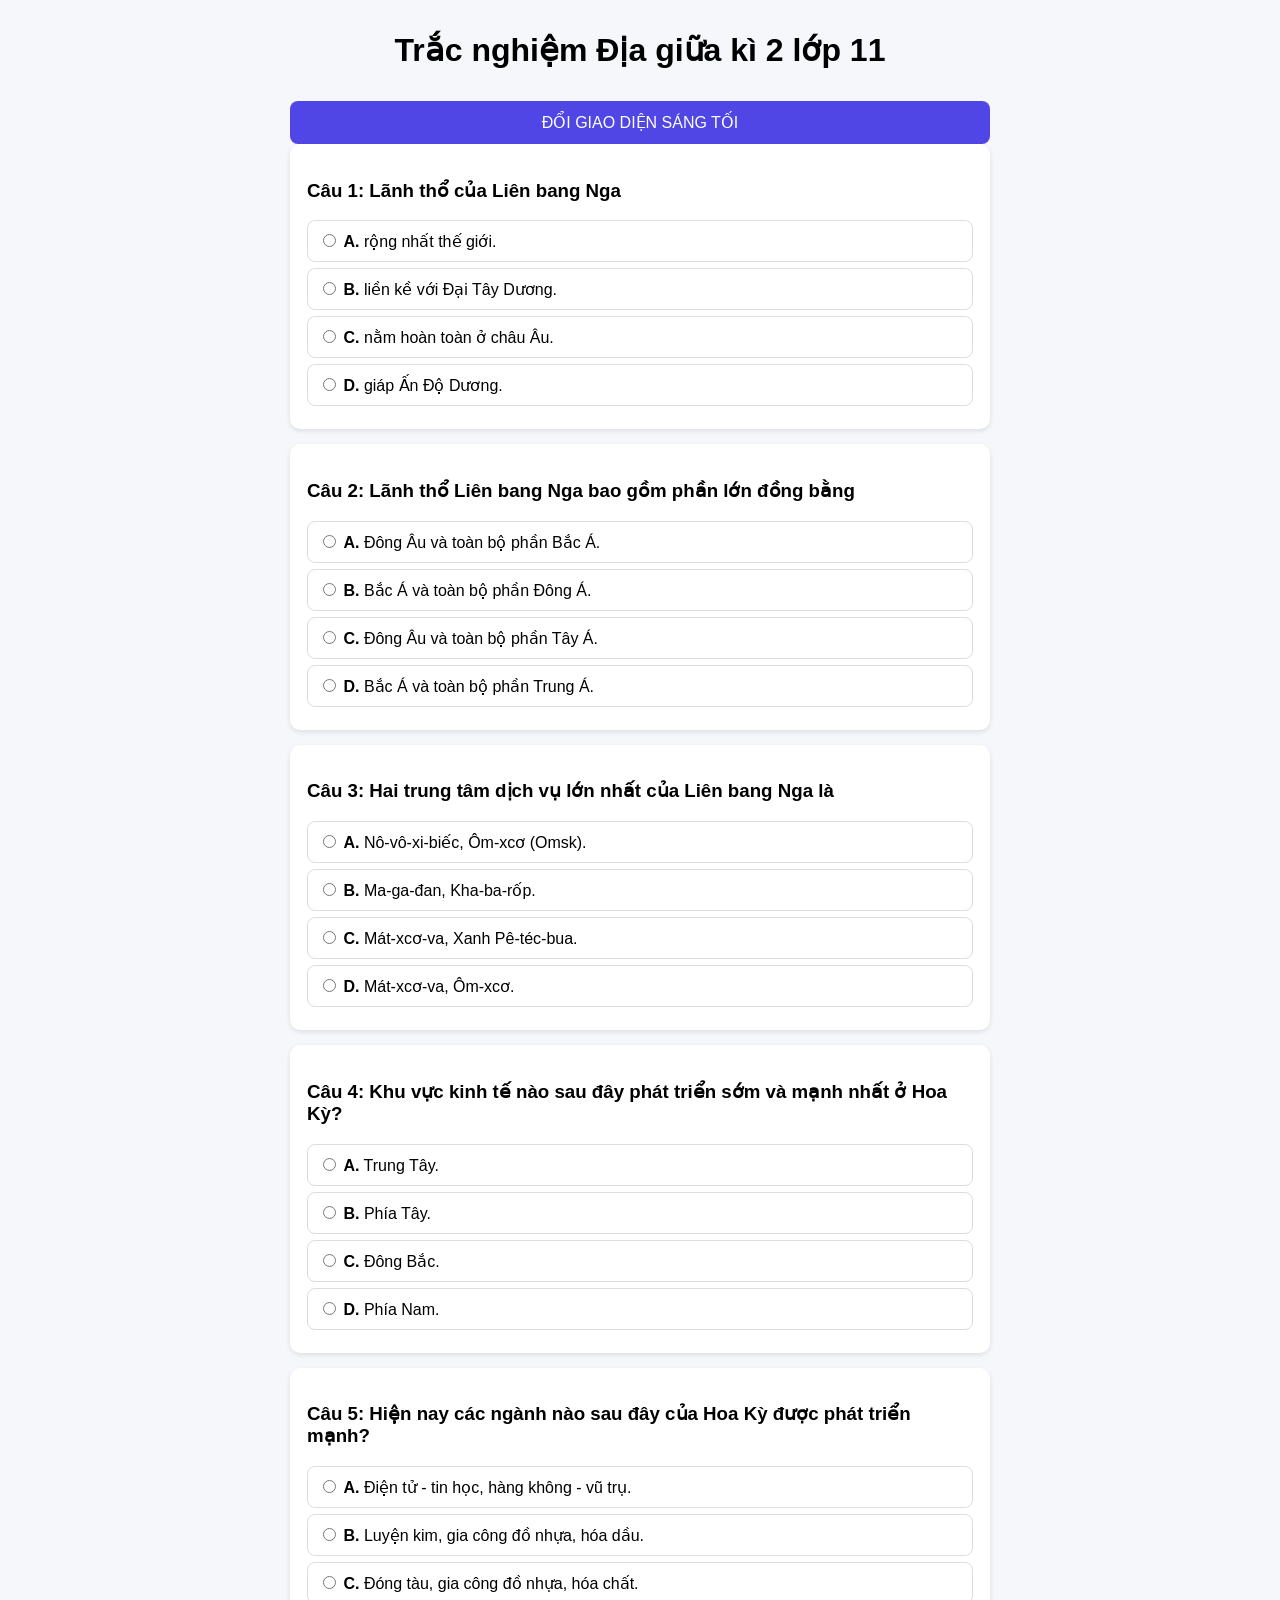
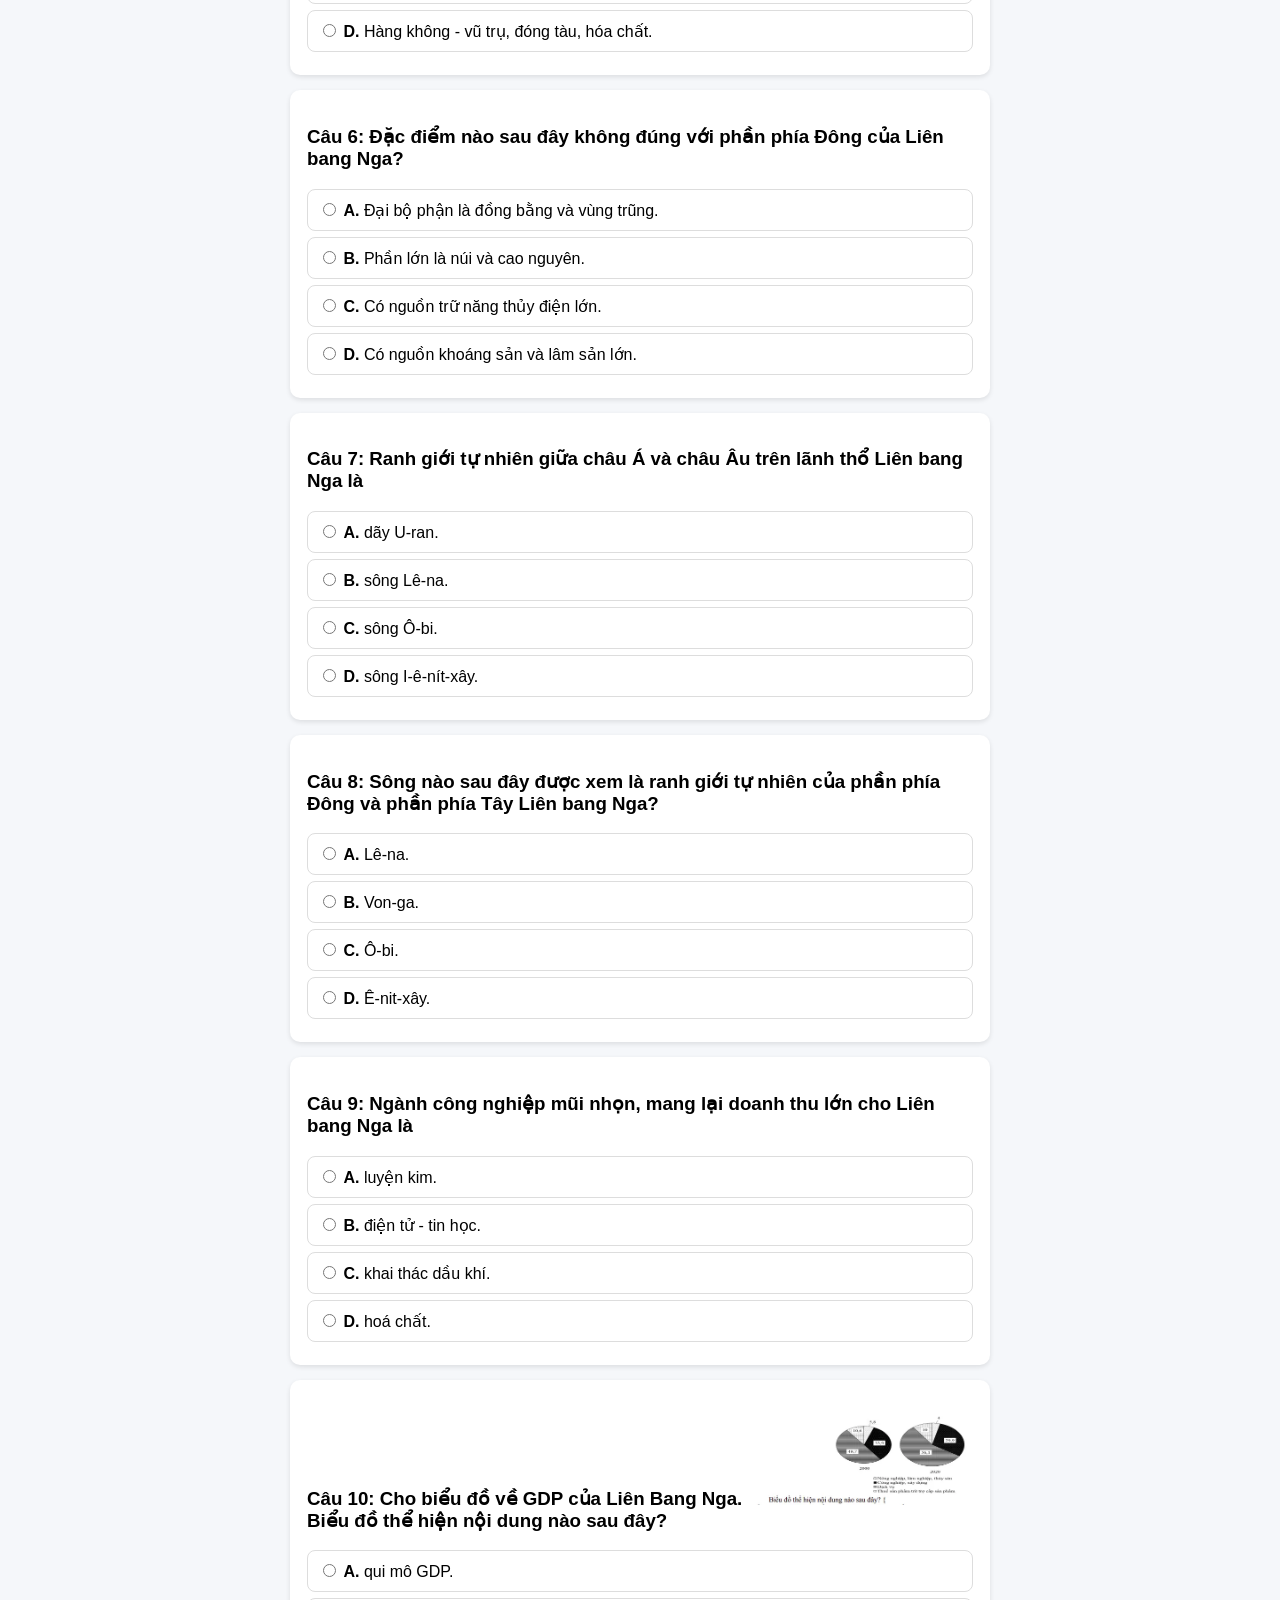
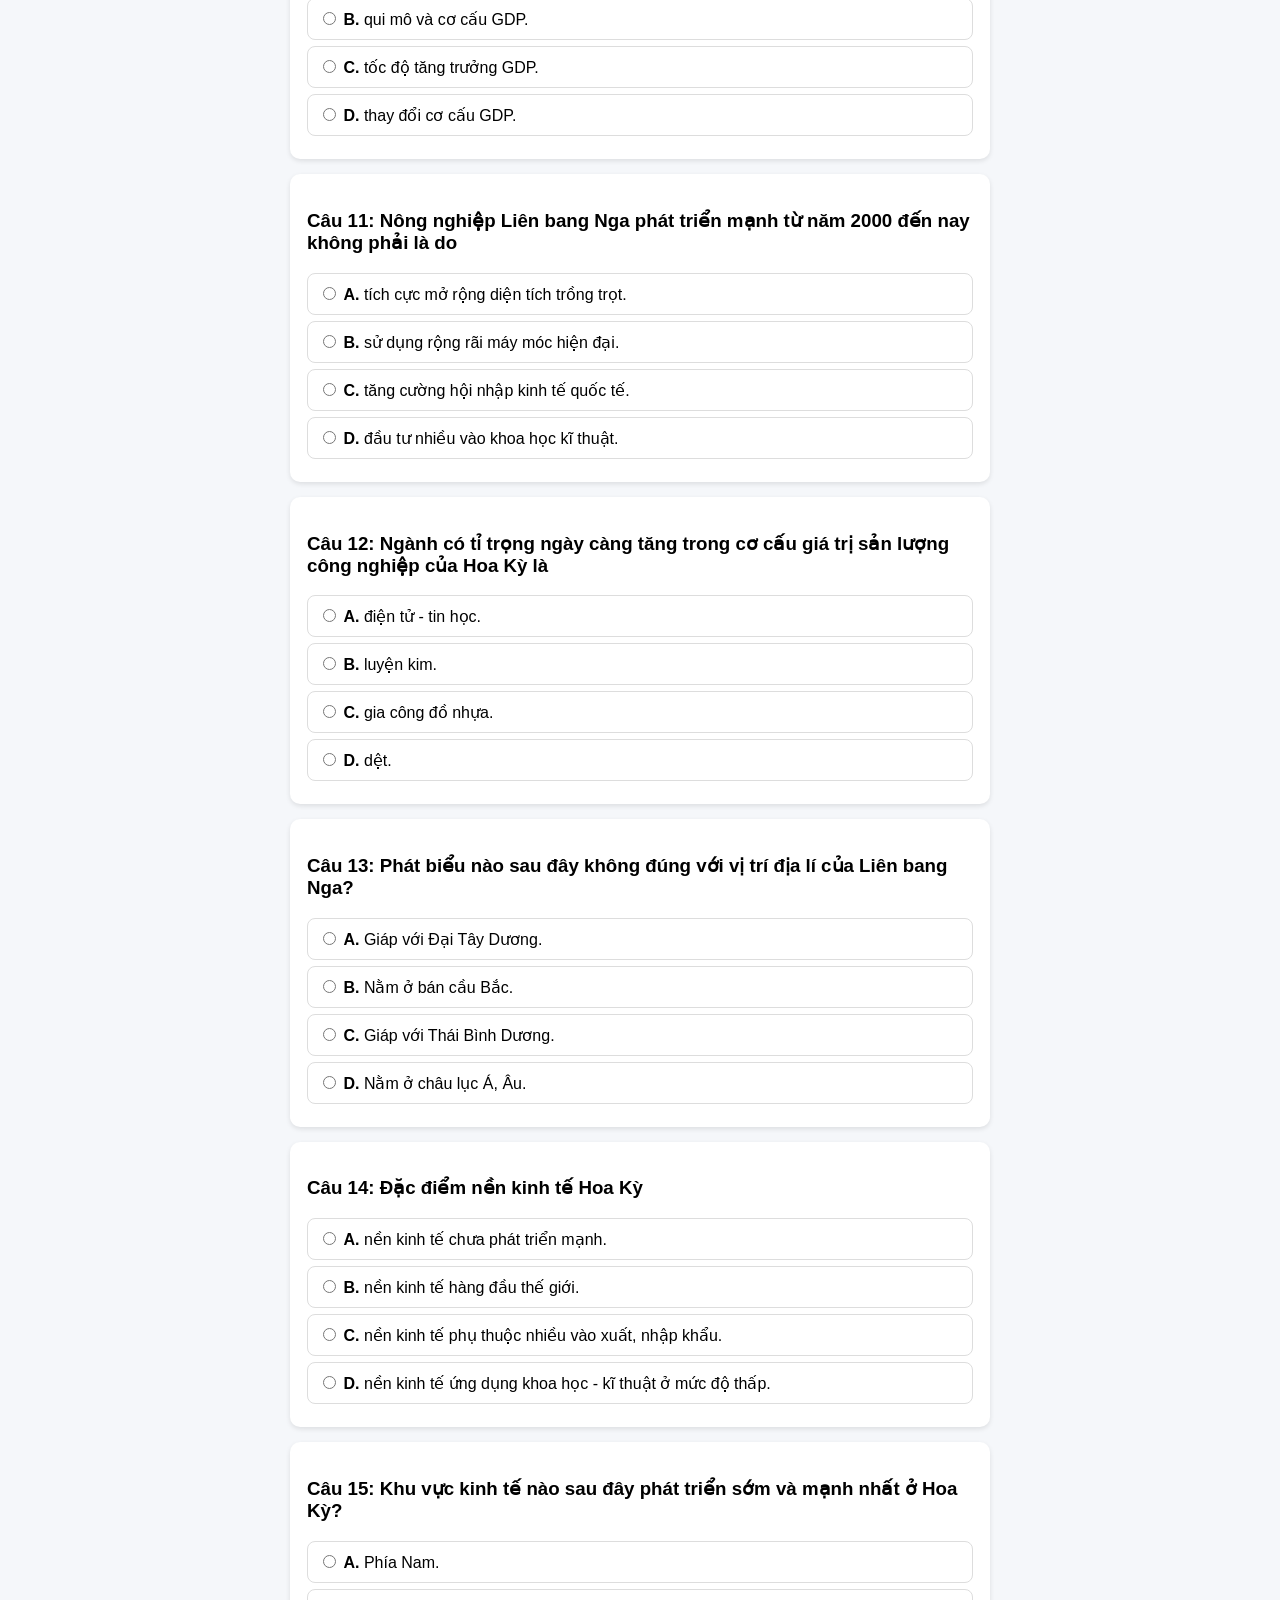
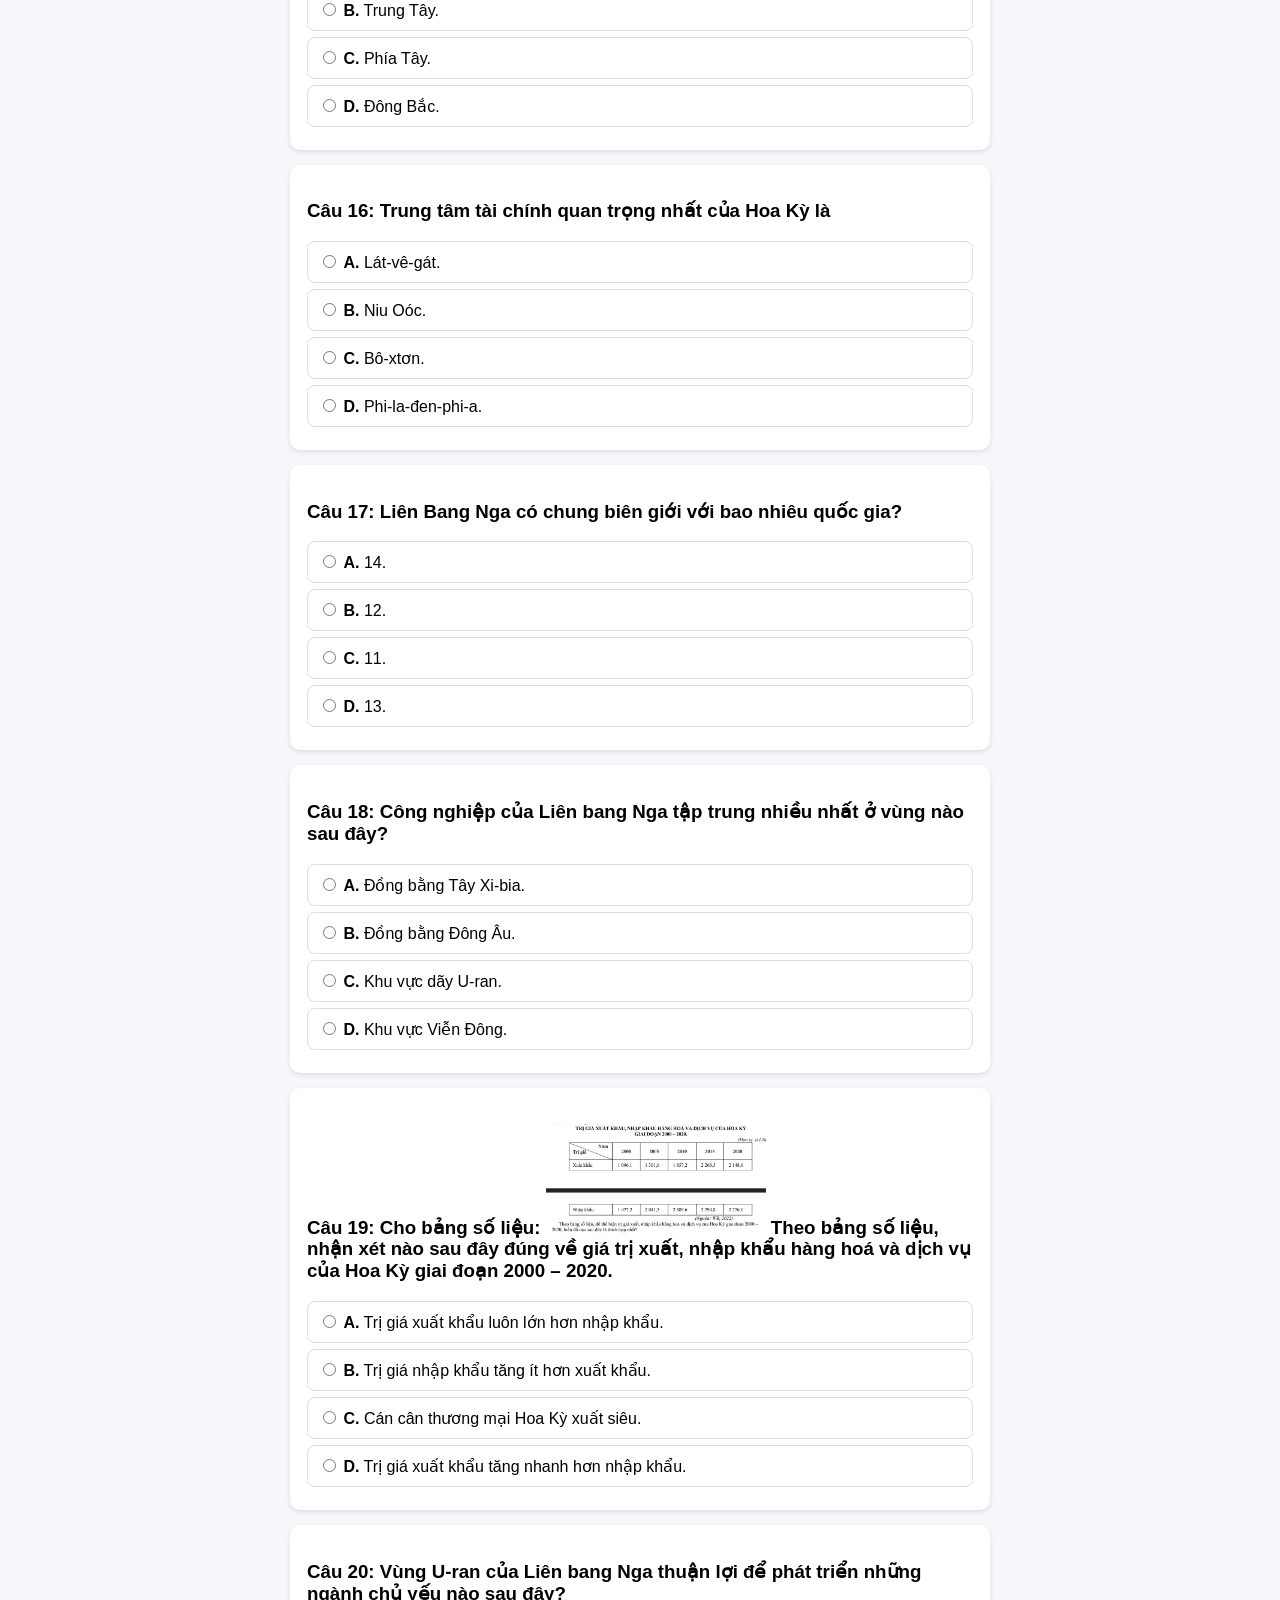
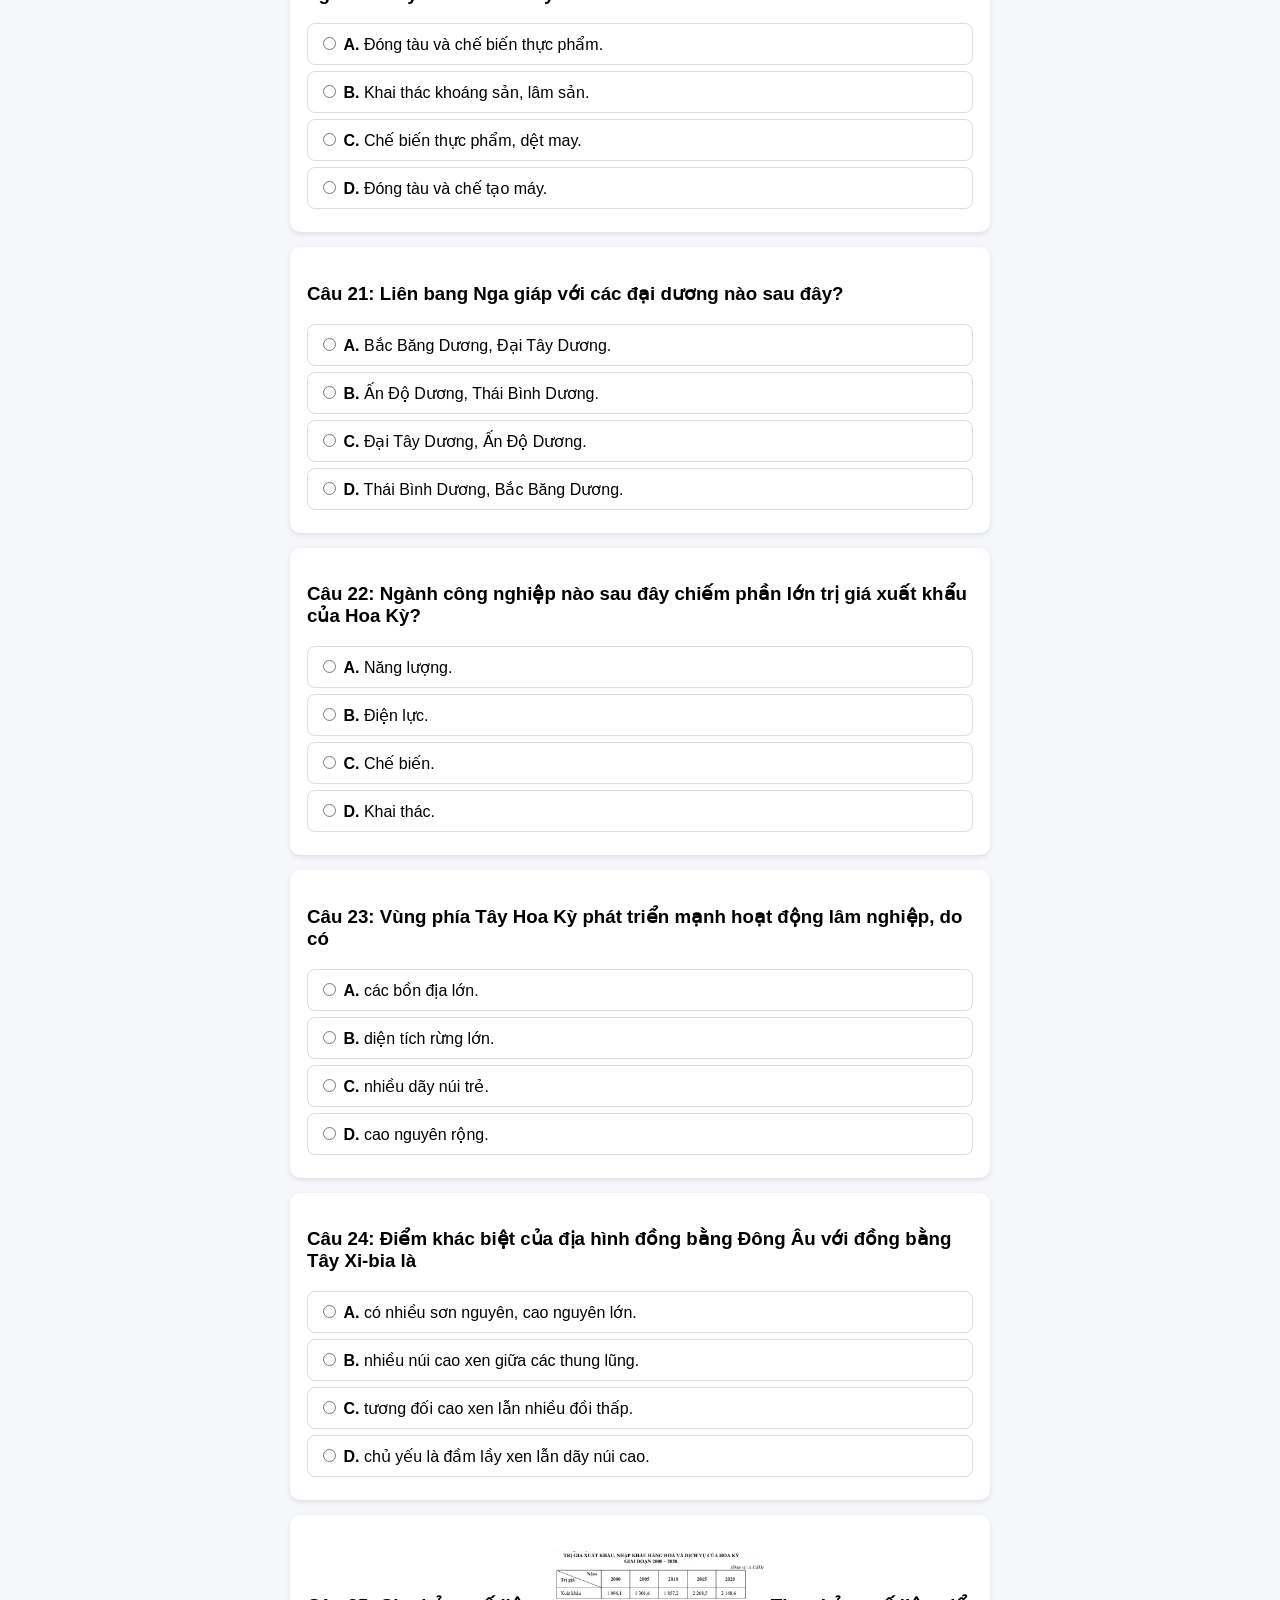
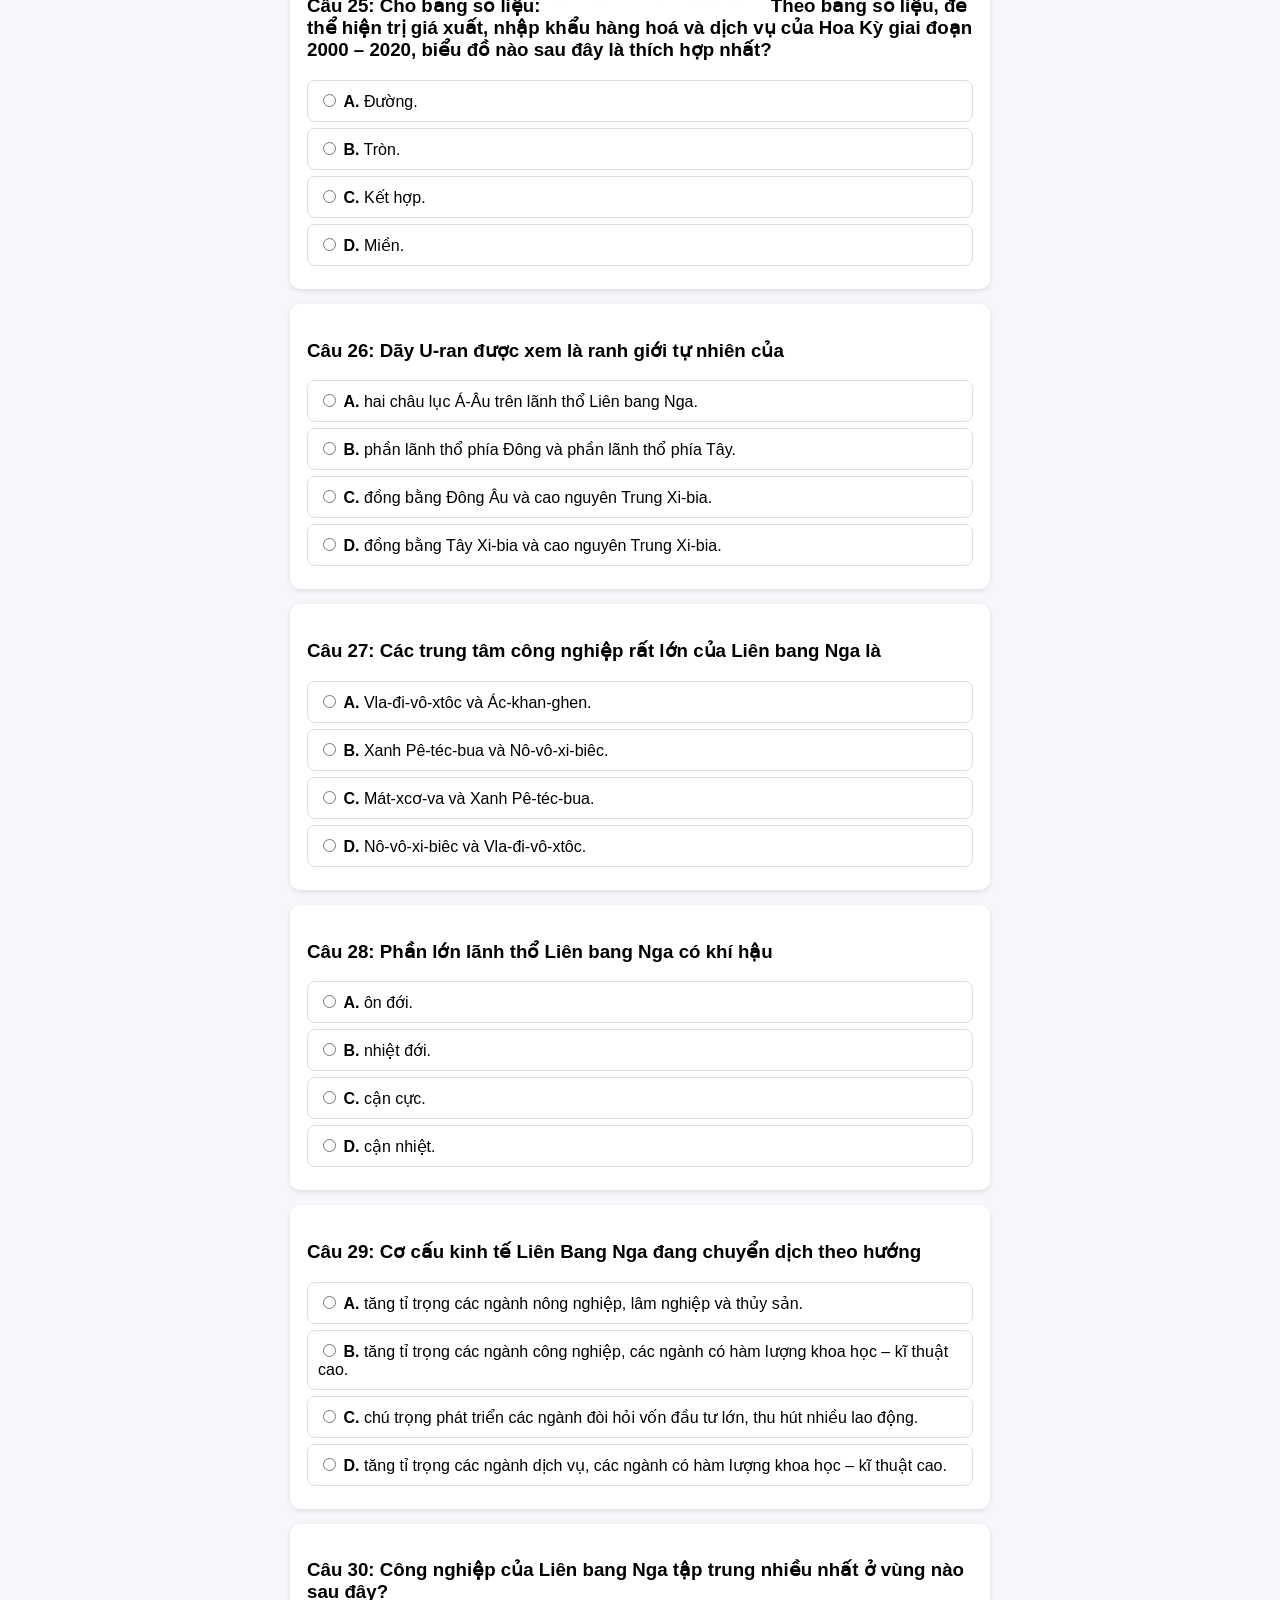
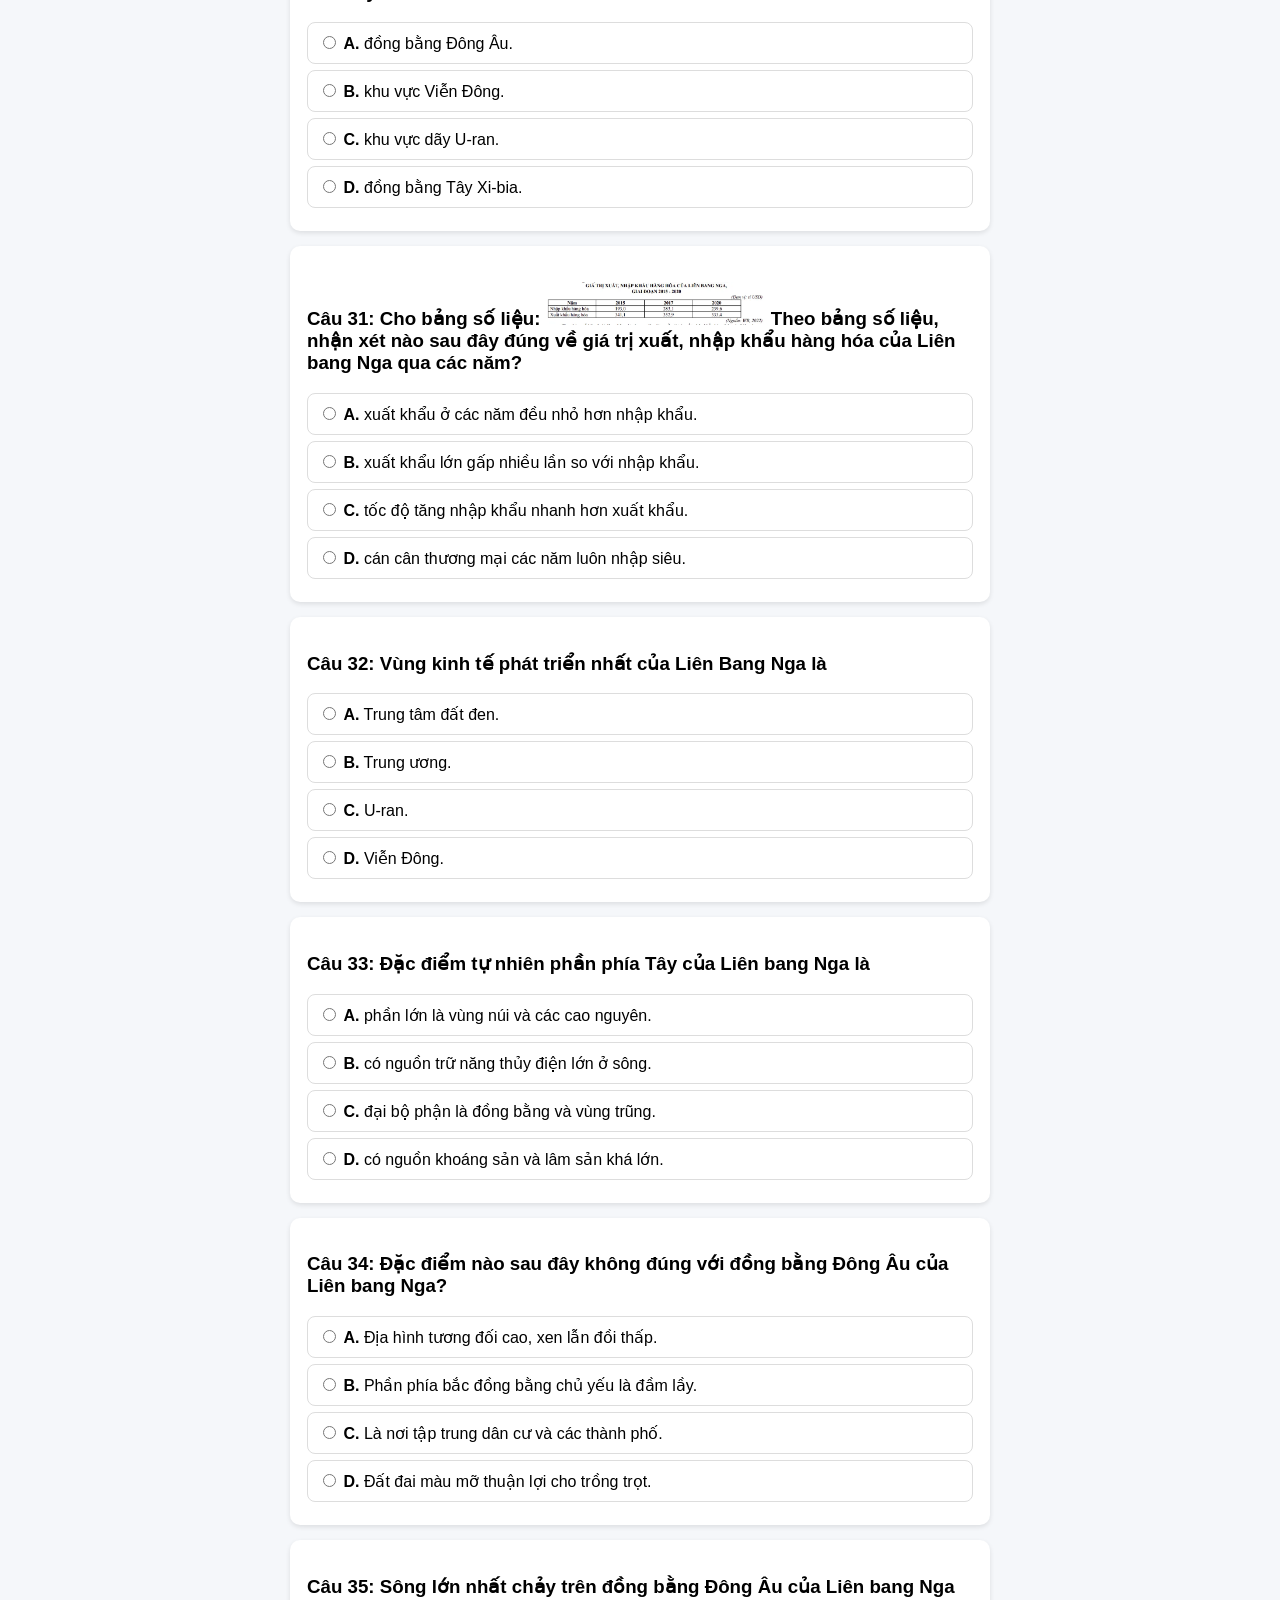
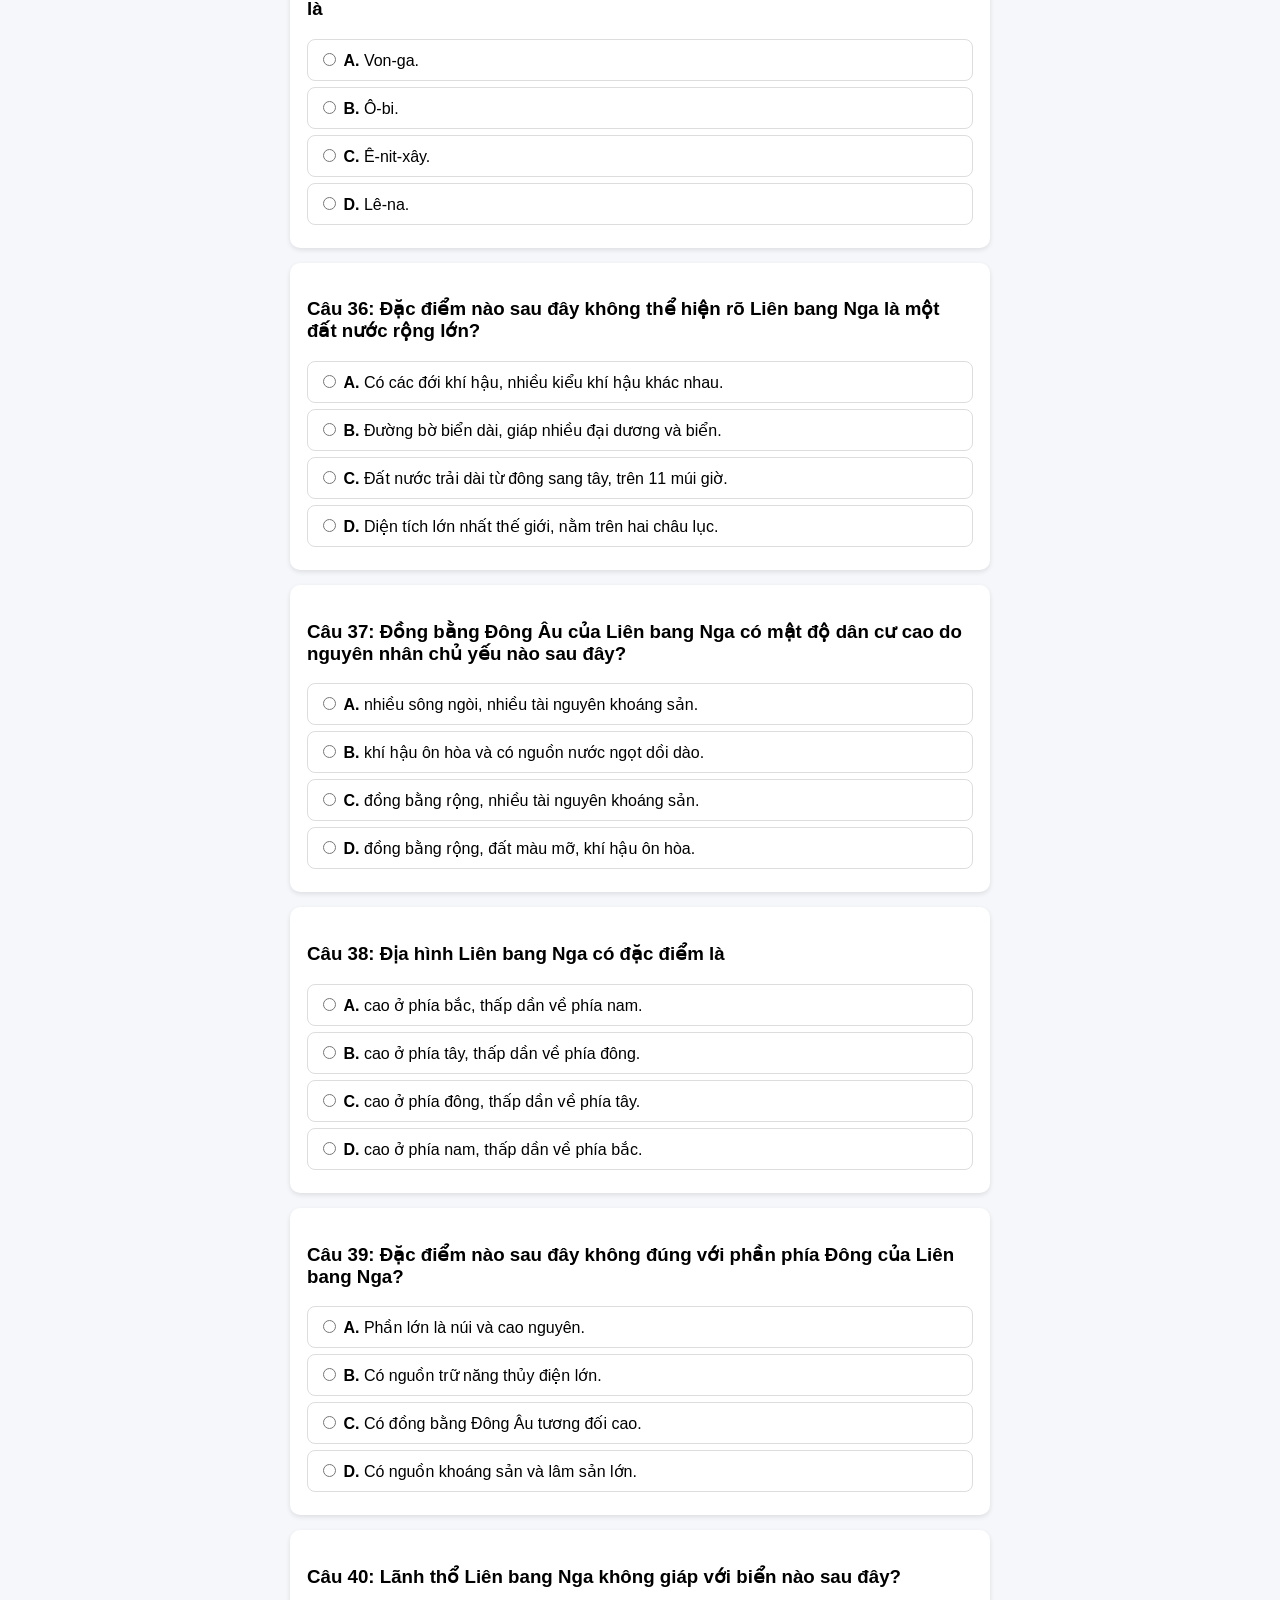
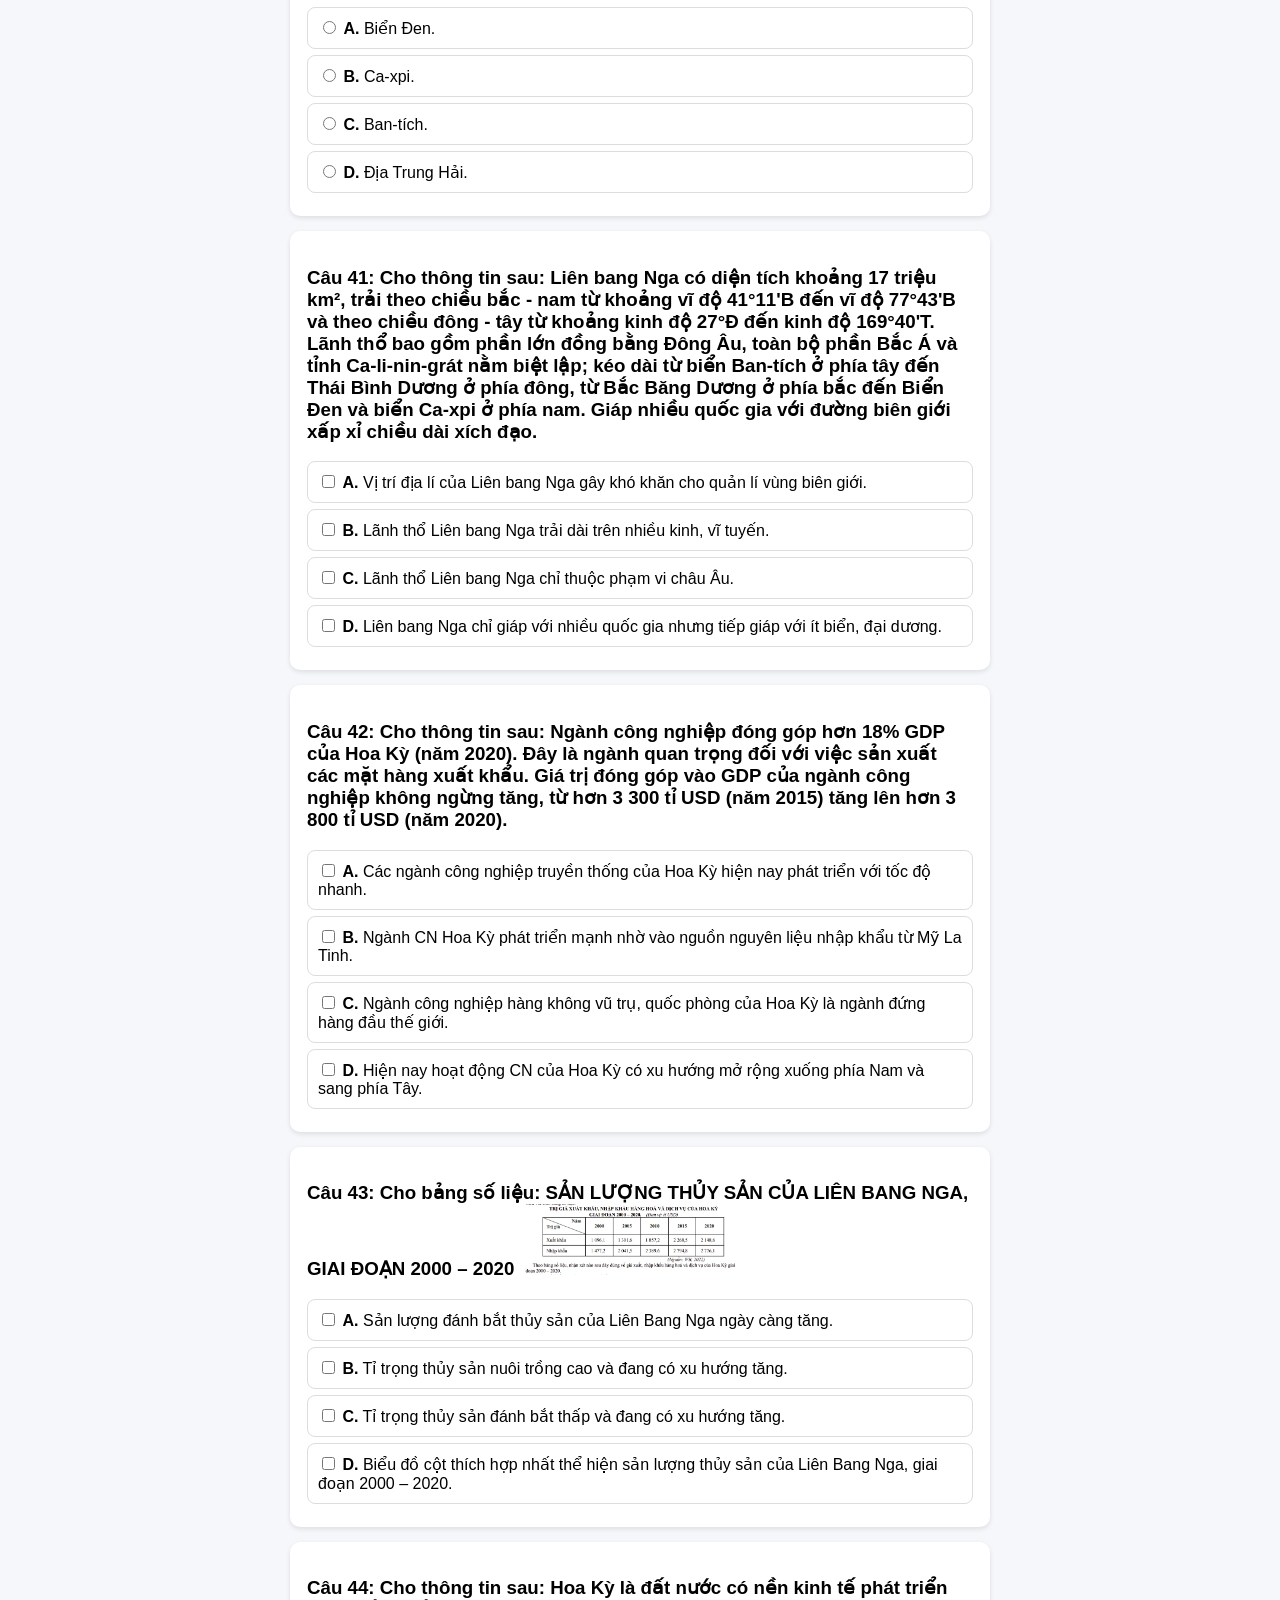
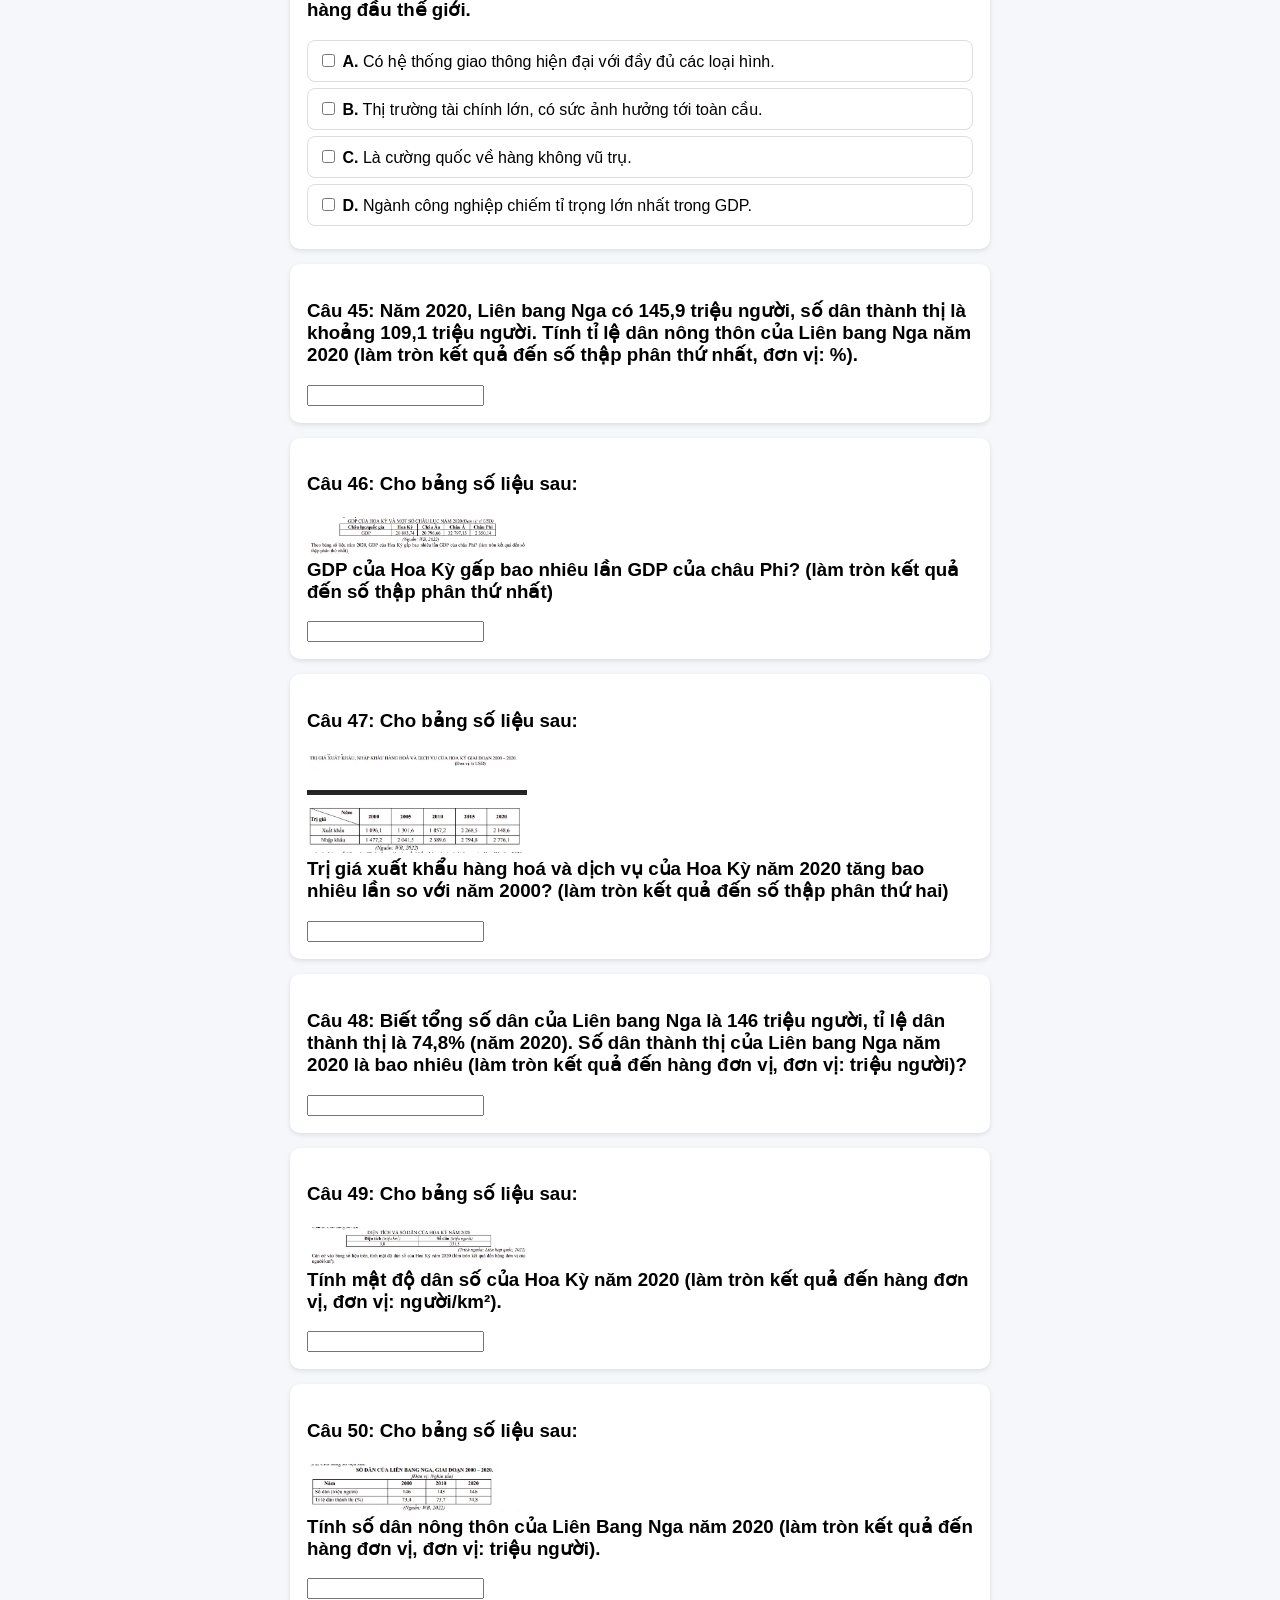
<file: index.html>
<!doctype html>
<html lang="vi">
  <head>
    <meta charset="UTF-8" />
    <meta name="viewport" content="width=device-width, initial-scale=1.0" />
    <title>Làm bài trắc nghiệm</title>

    <link rel="stylesheet" href="css/style.css" />
  </head>

  <body>
    <div class="container">
      <h1>Trắc nghiệm Địa giữa kì 2 lớp 11</h1>

      <div class="top-bar">
        <button id="themeToggle">ĐỔI GIAO DIỆN SÁNG TỐI</button>
        <div id="timer"></div>
      </div>

      <div id="quiz"></div>

      <button id="submit">Nộp bài</button>
      <button id="retry" onclick="retryQuiz()">Làm lại</button>

      <div id="result"></div>
      <div id="resultTF"></div>
    </div>

    <footer class="footer">
      <div class="footer-left">
        Mẫu web câu hỏi trắc nghiệm miễn phí<br />
        Mã nguồn mở nên anh em lấy thoải mái<br />

        <a
          class="github-link"
          href="https://github.com/HieuTrung0937/tracnghiemmienphi.git"
          target="_blank"
        >
          GitHub Source
        </a>
      </div>

      <div class="footer-right">
        Thiết kế bởi Nguyễn Trung Hiếu<br />
        Học sinh trường THPT Trần Văn Kiết
      </div>
      <div id="retryModal" class="modal">
        <div class="modal-box">
          <h3>Làm lại bài?</h3>
          <p>Mọi đáp án hiện tại sẽ bị xoá.</p>

          <div class="modal-buttons">
            <button id="cancelRetry" class="btn-cancel">Huỷ</button>
            <button id="confirmRetry" class="btn-confirm">Làm lại</button>
          </div>
        </div>
      </div>
    </footer>
    <div id="imgModal" class="img-modal" onclick="closeImage()">
      <img id="imgPreview" />
    </div>
    <script src="./data/questions.js"></script>
    <script src="./js/quiz.js"></script>
    <script src="./js/app.js"></script>
  </body>
</html>
</file>
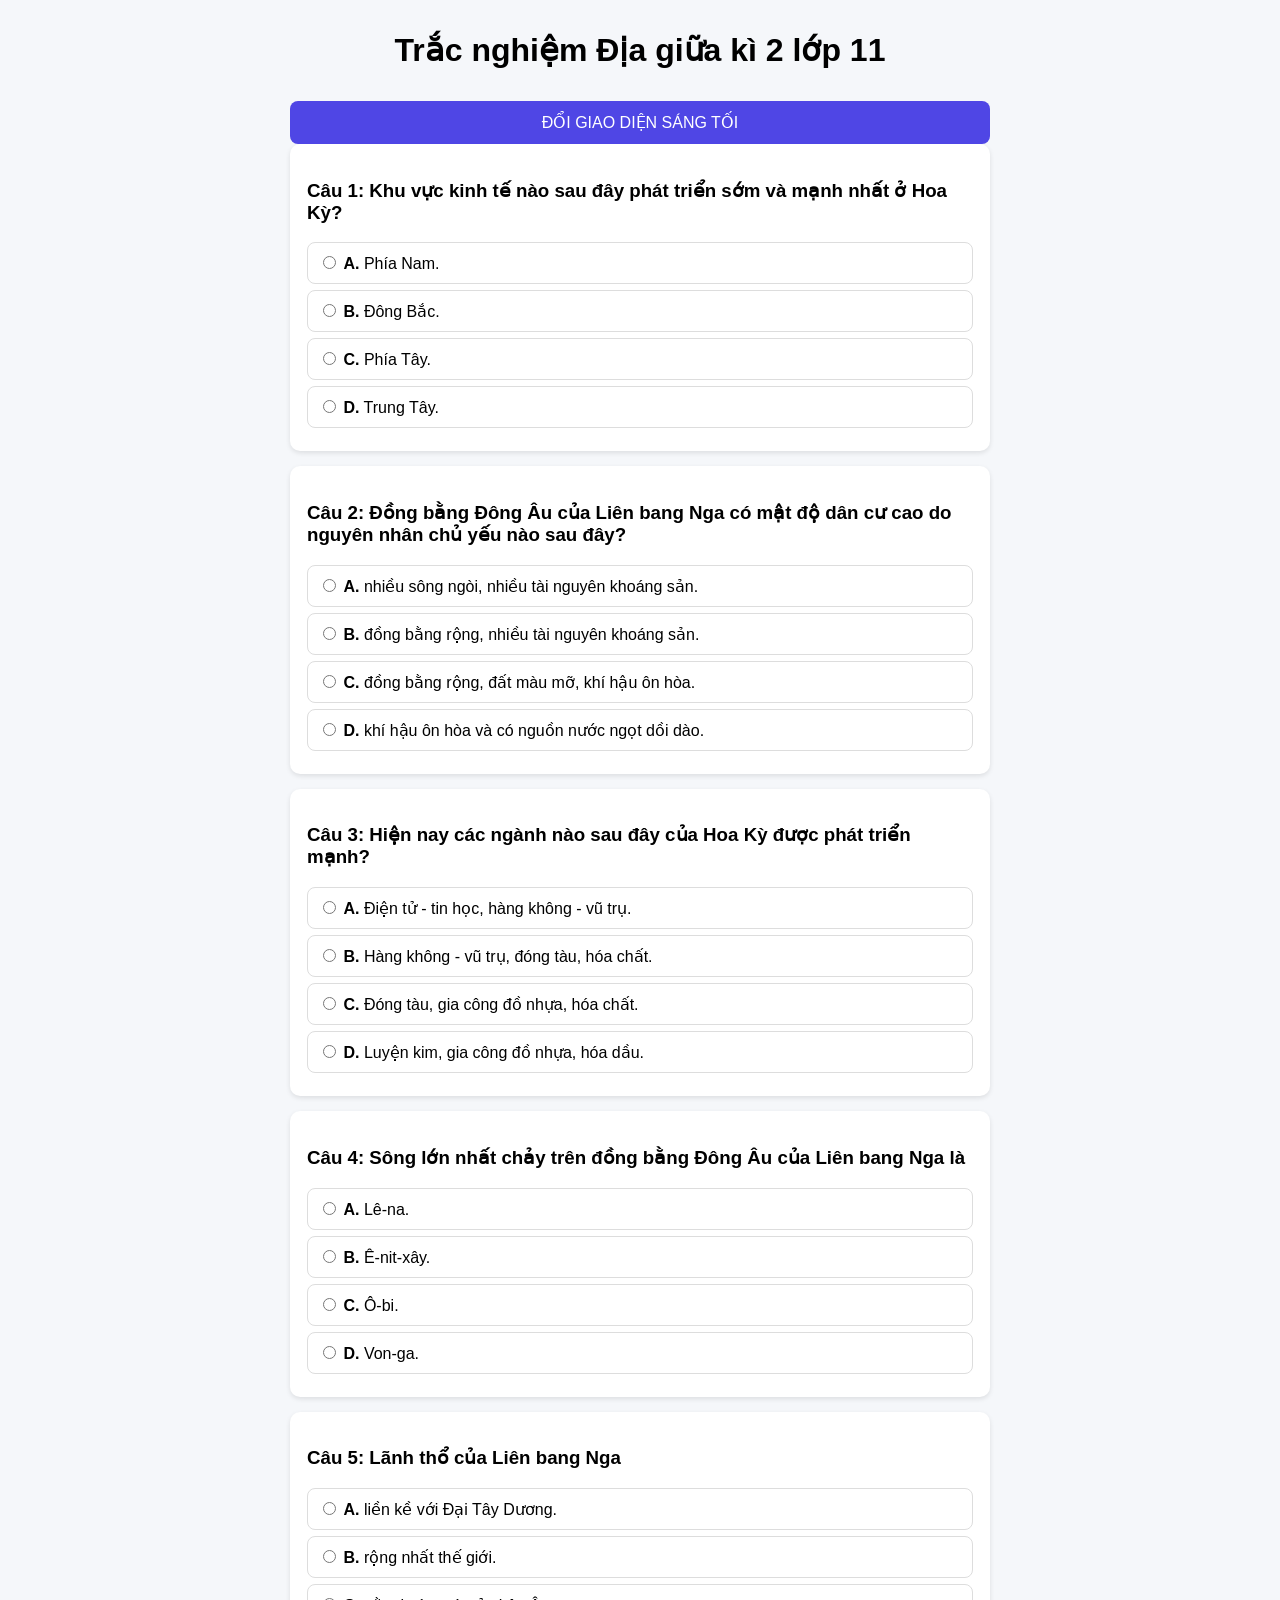
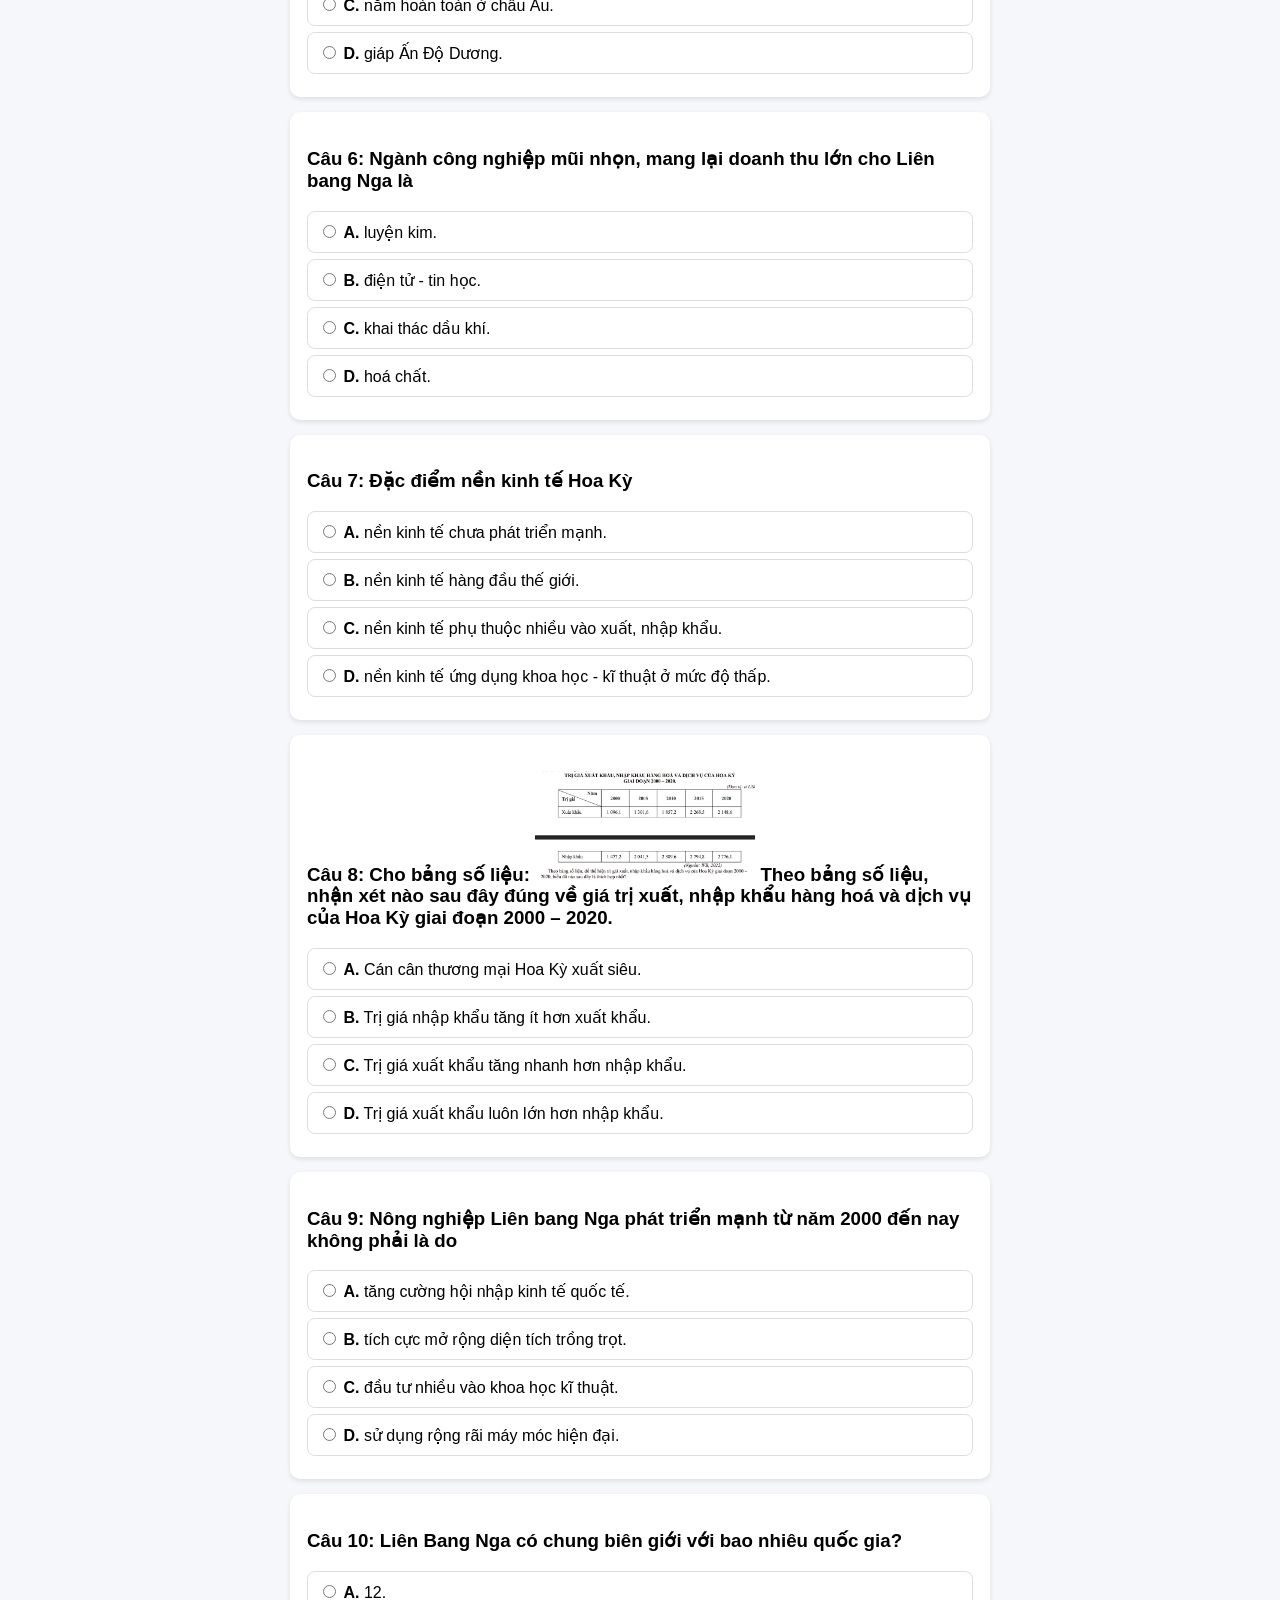
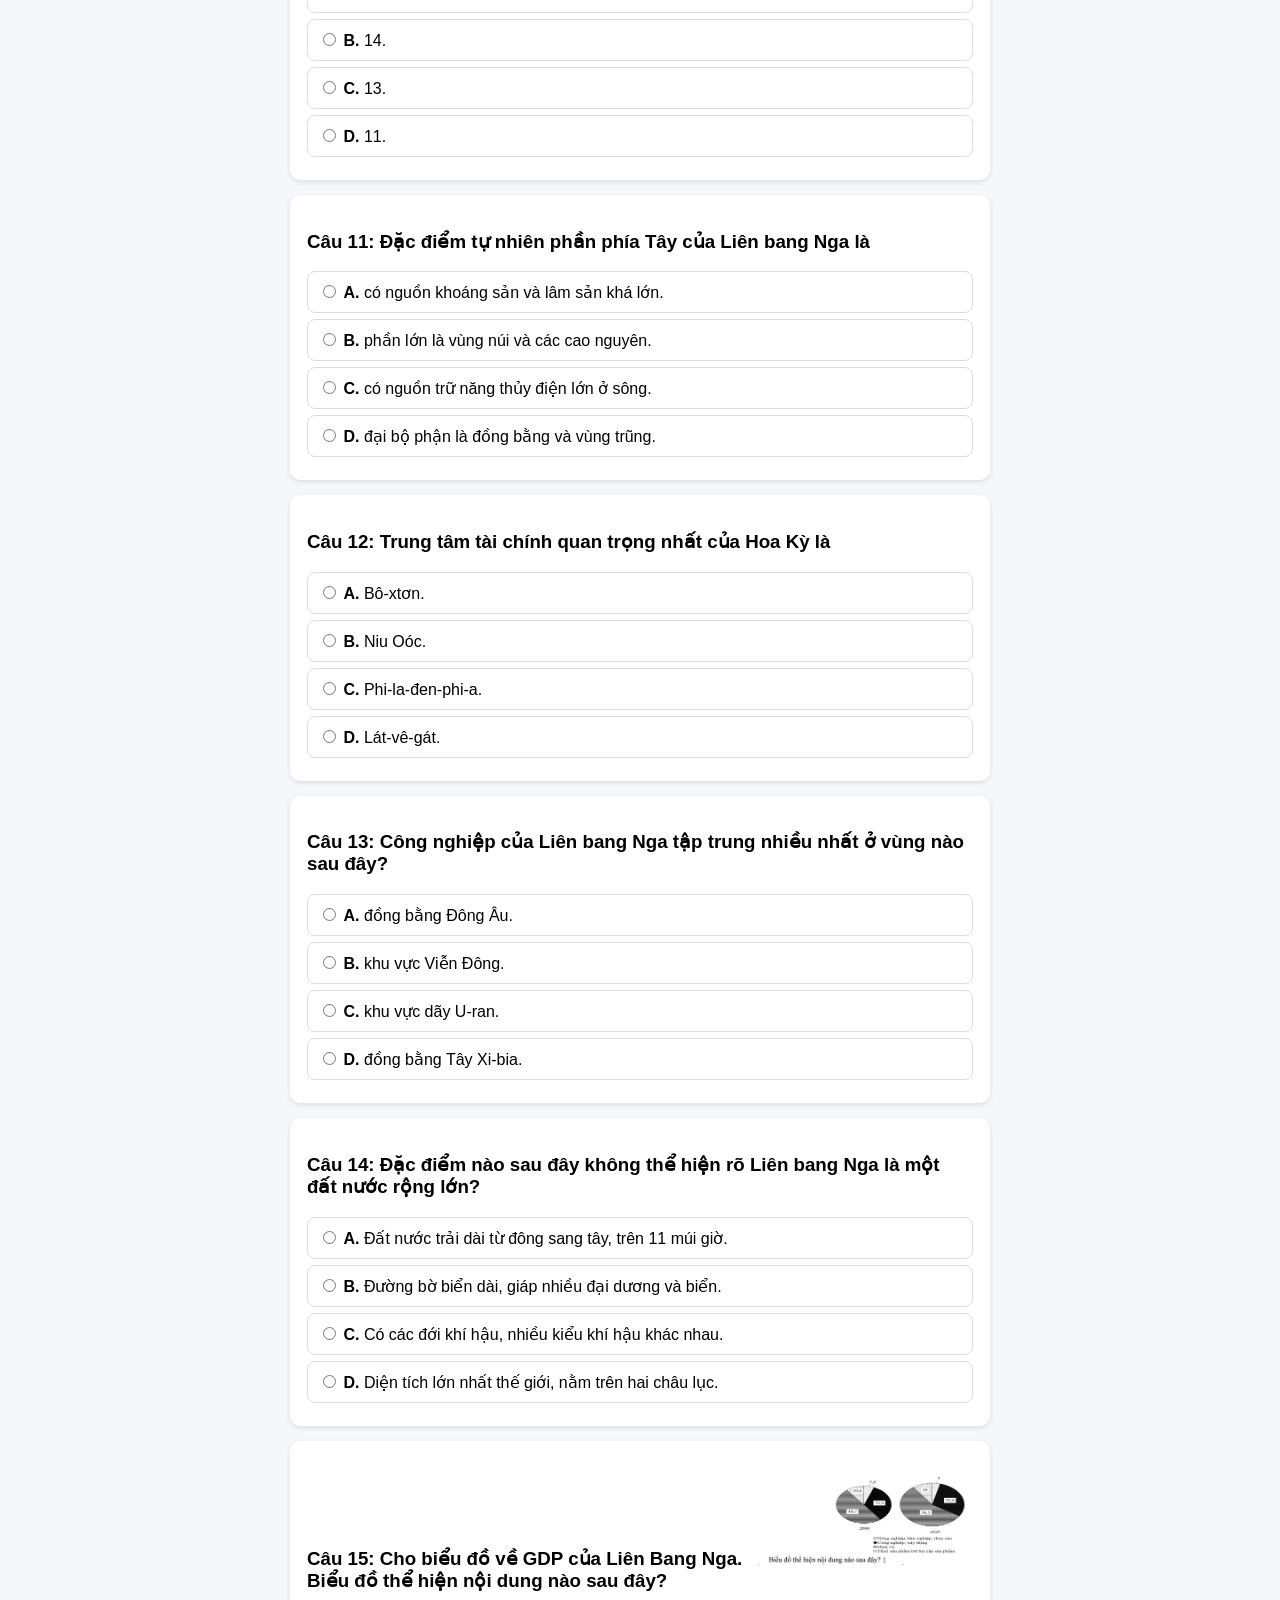
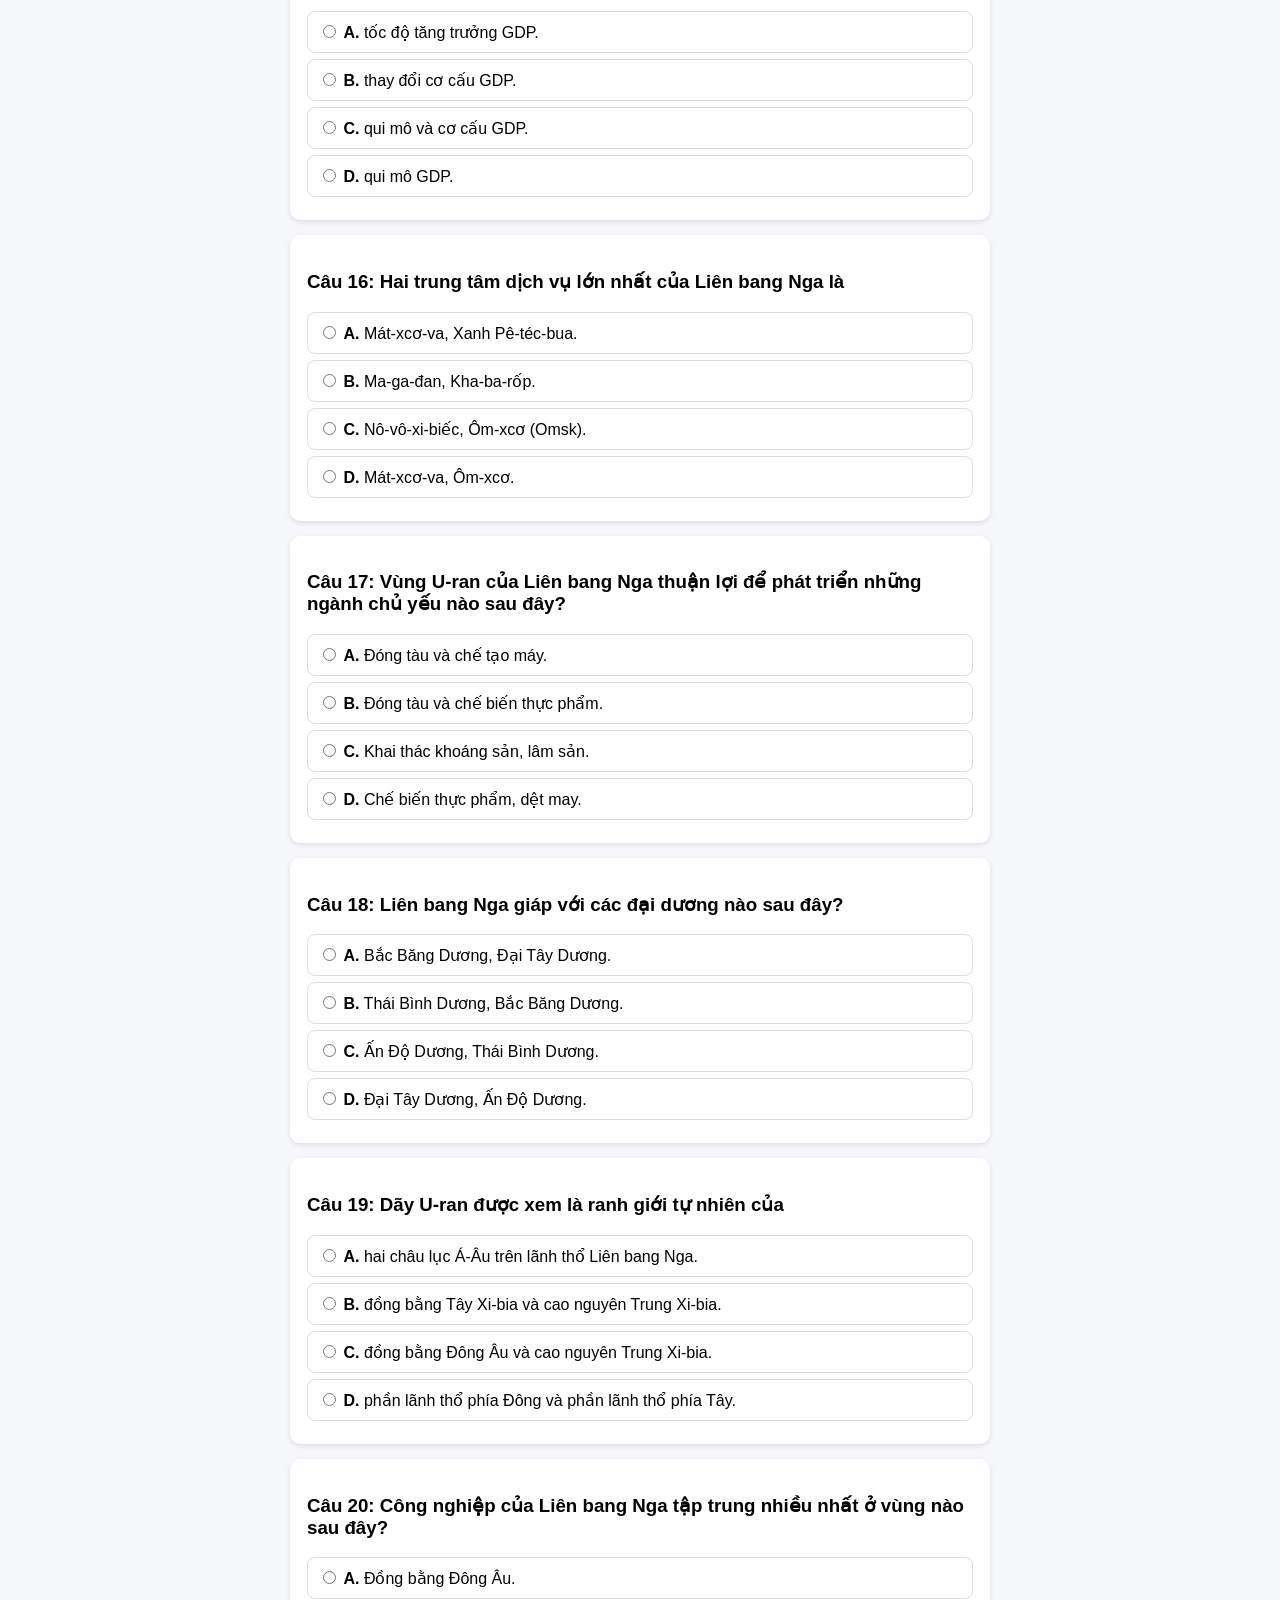
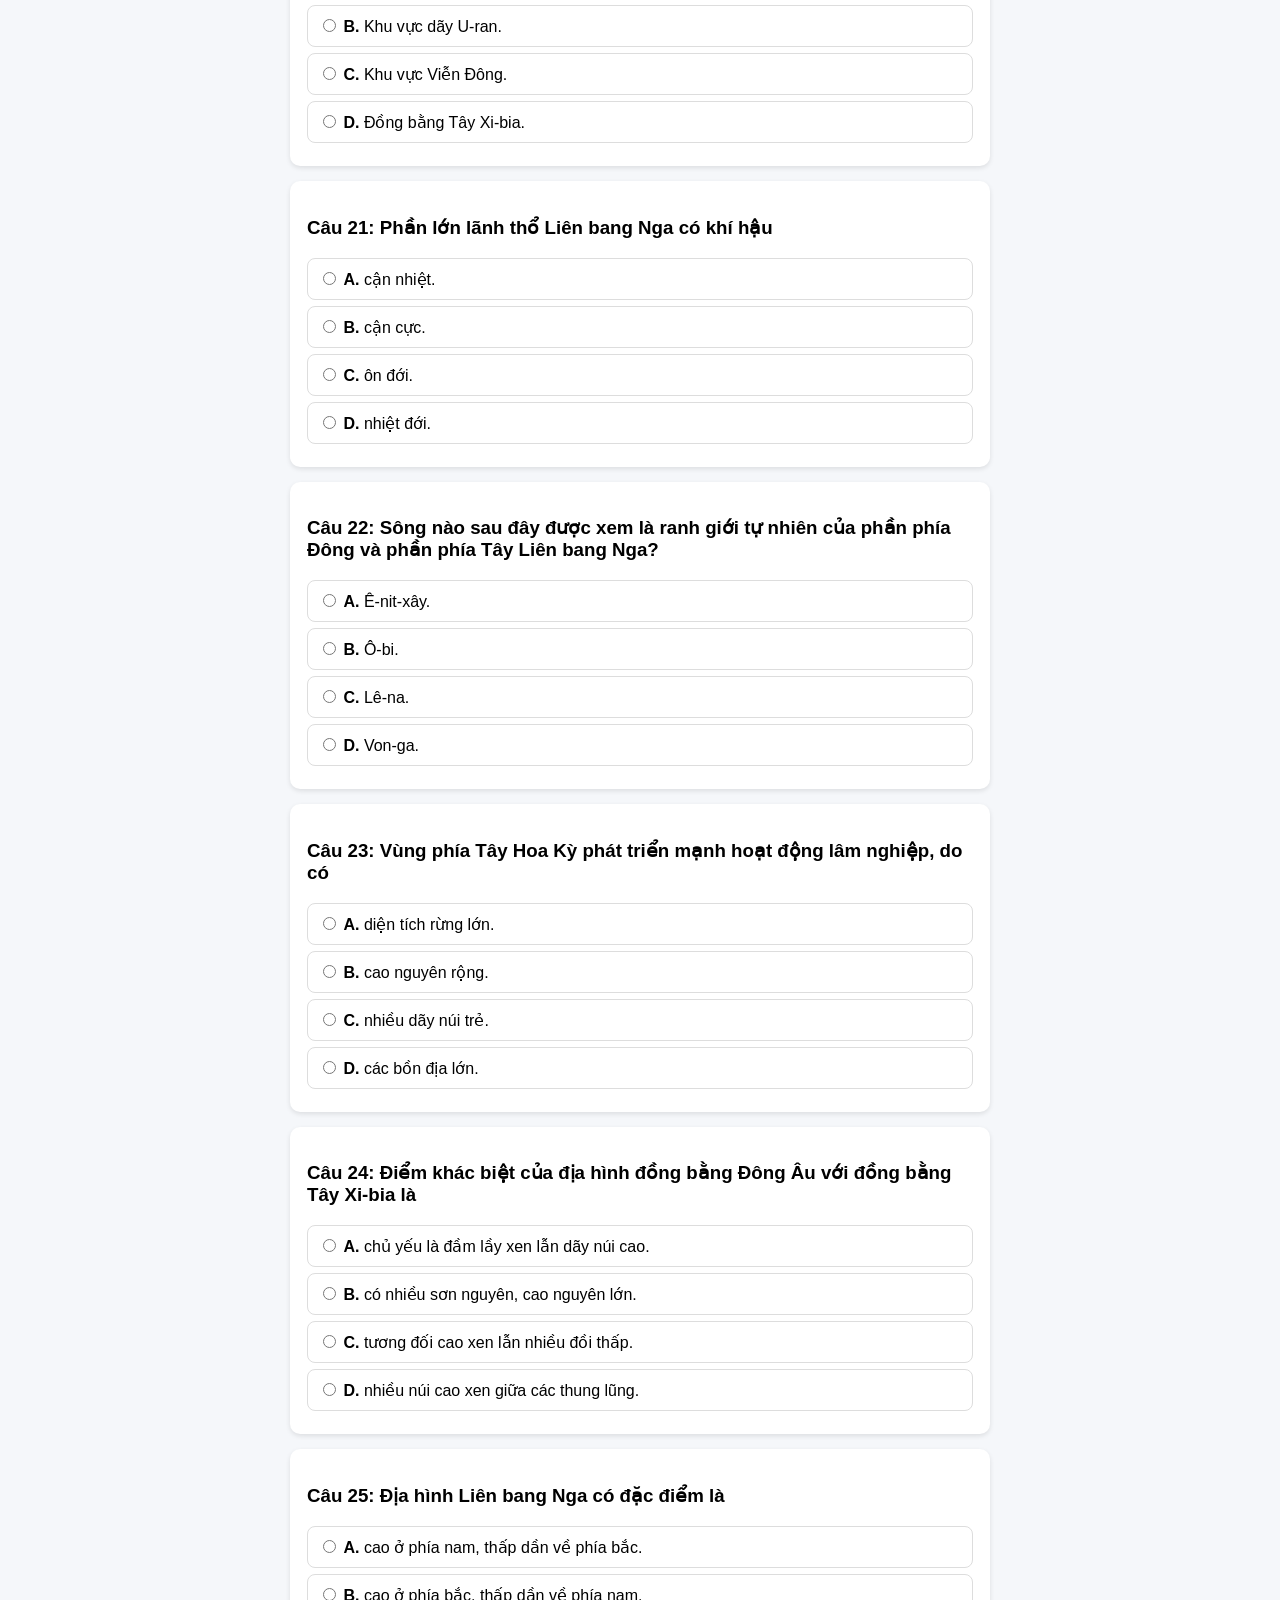
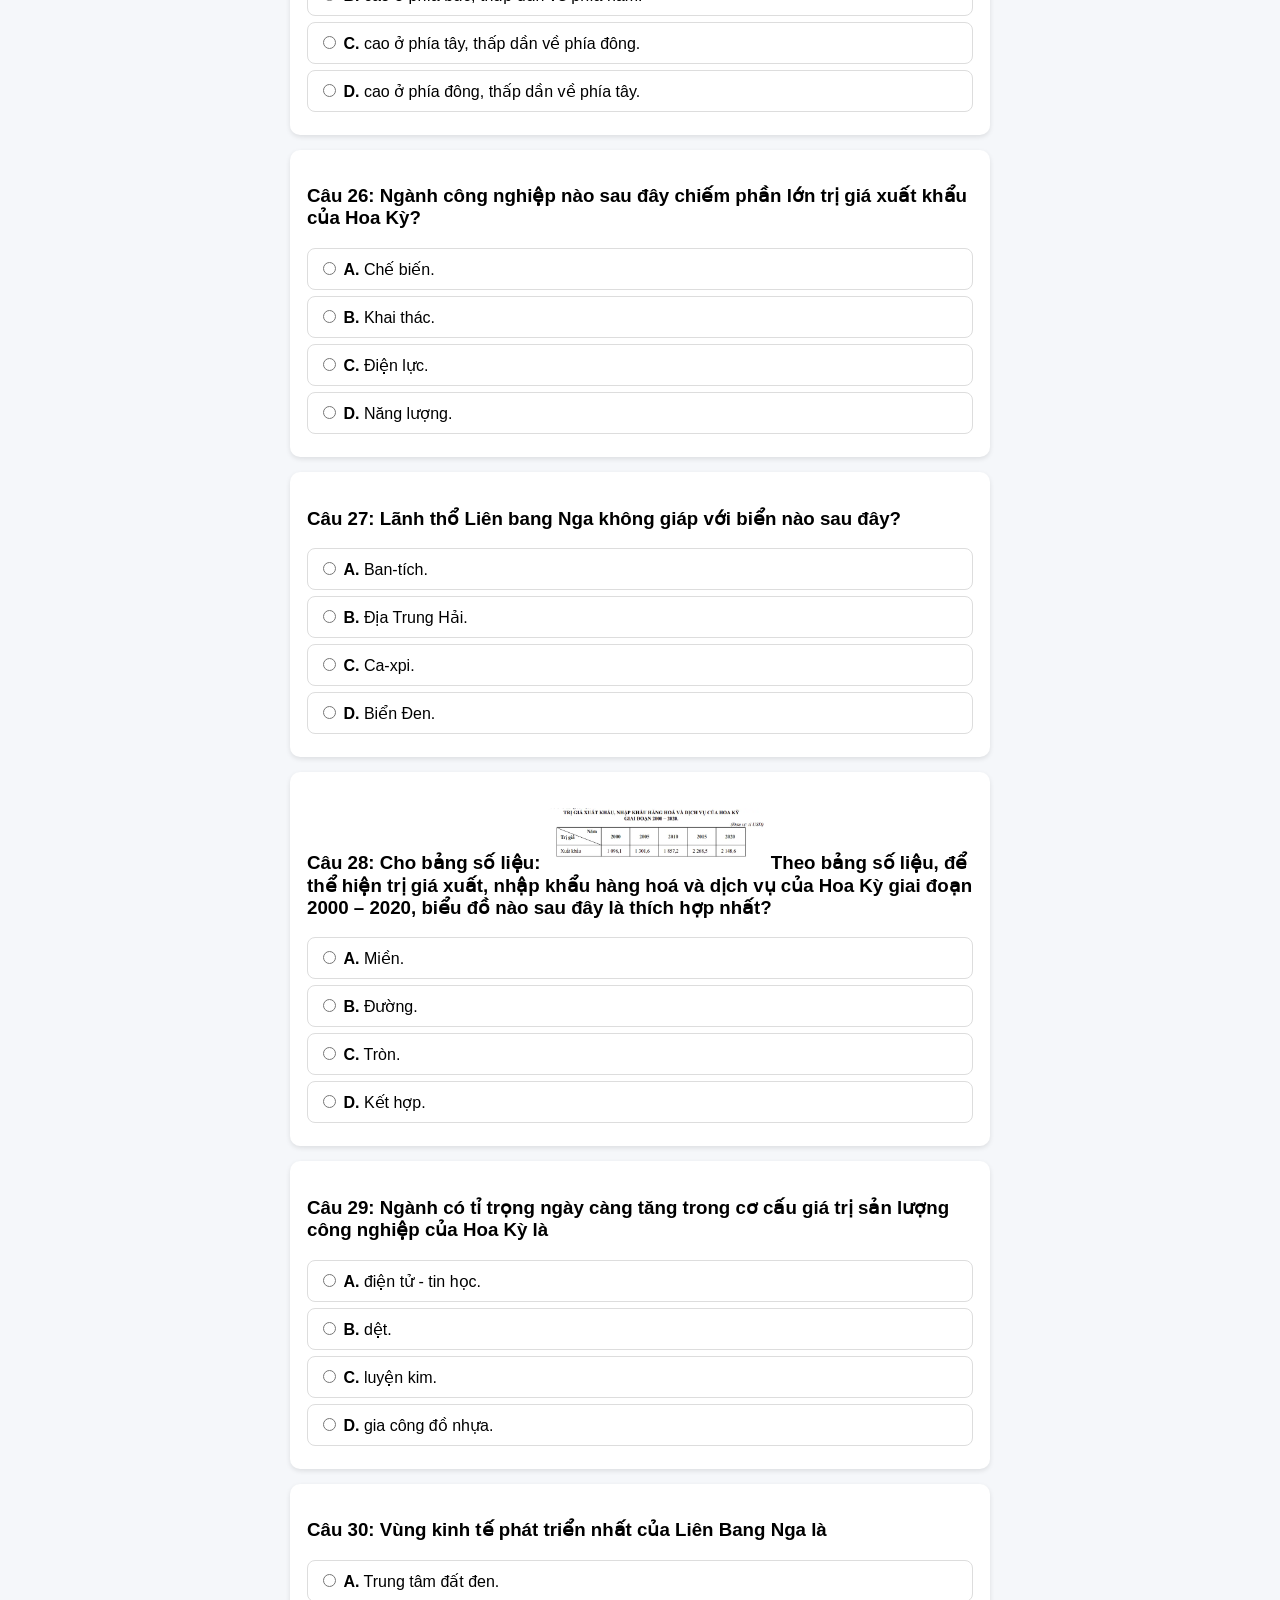
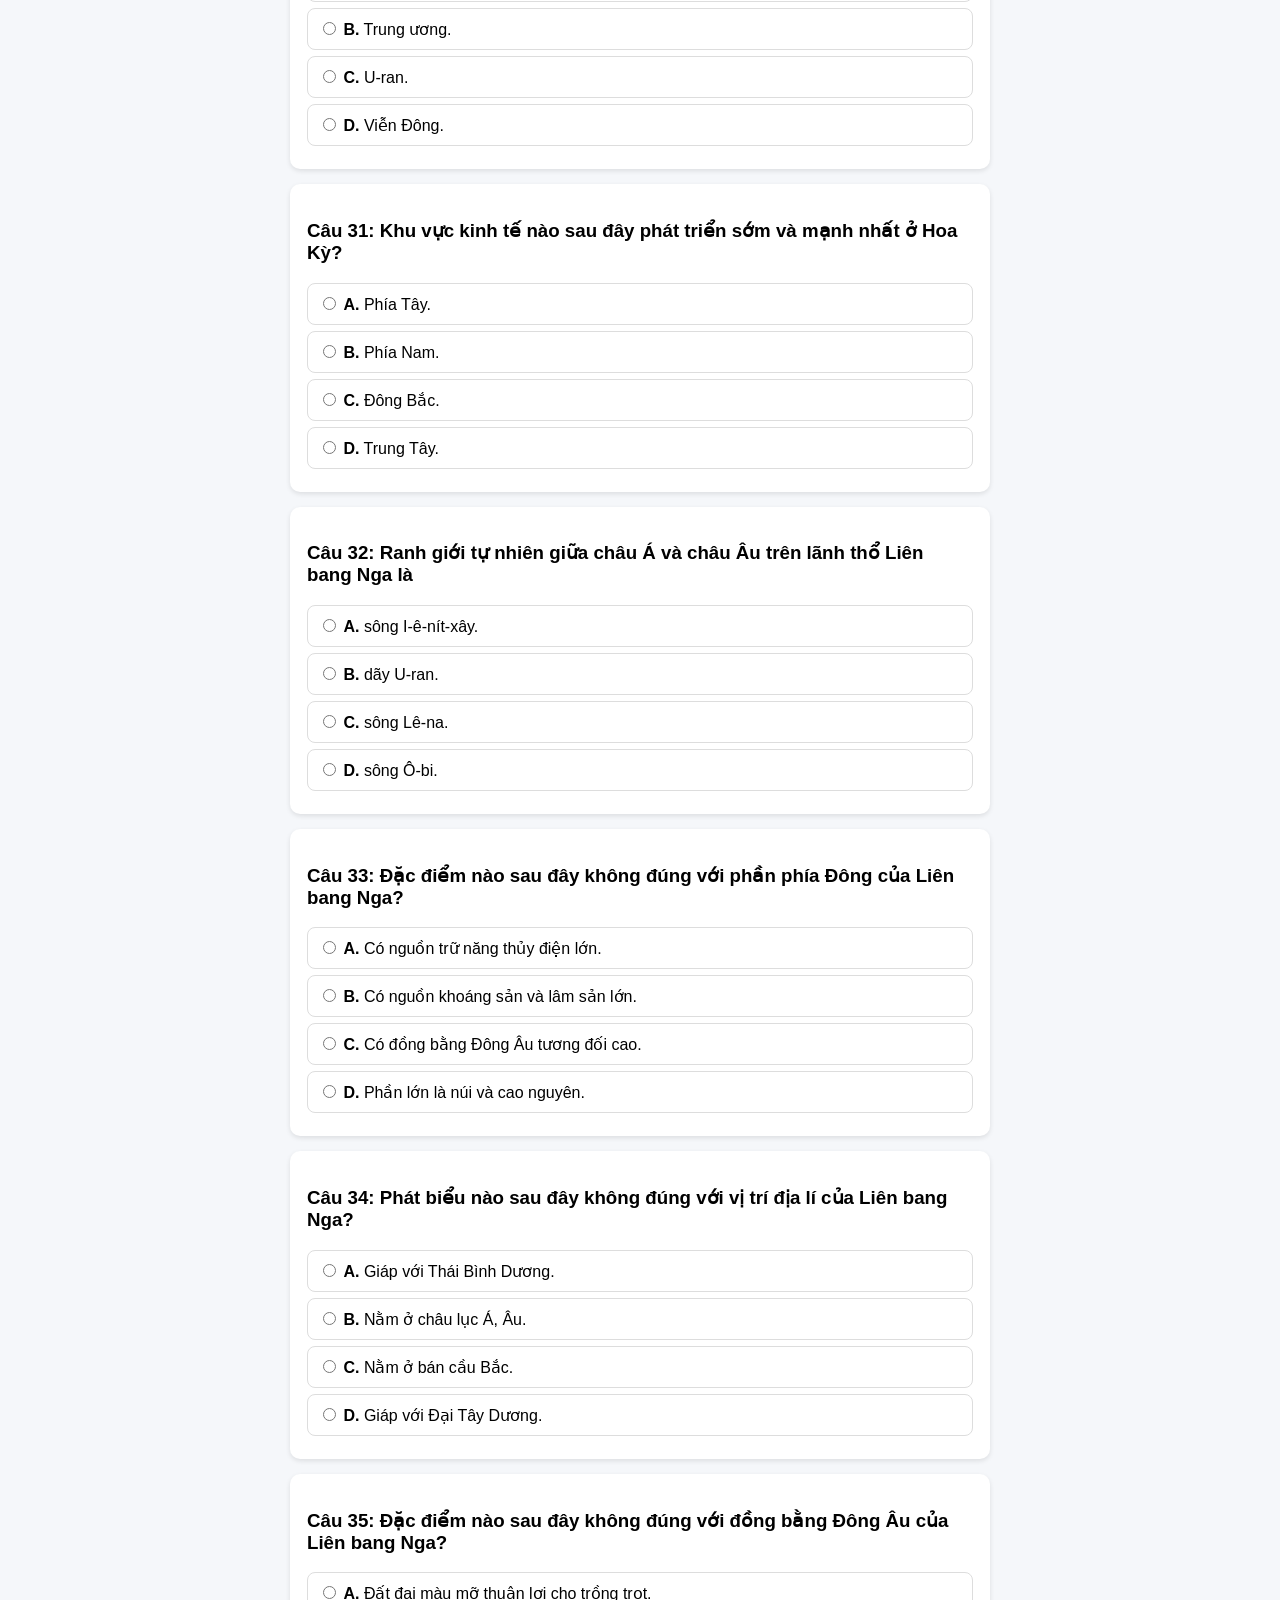
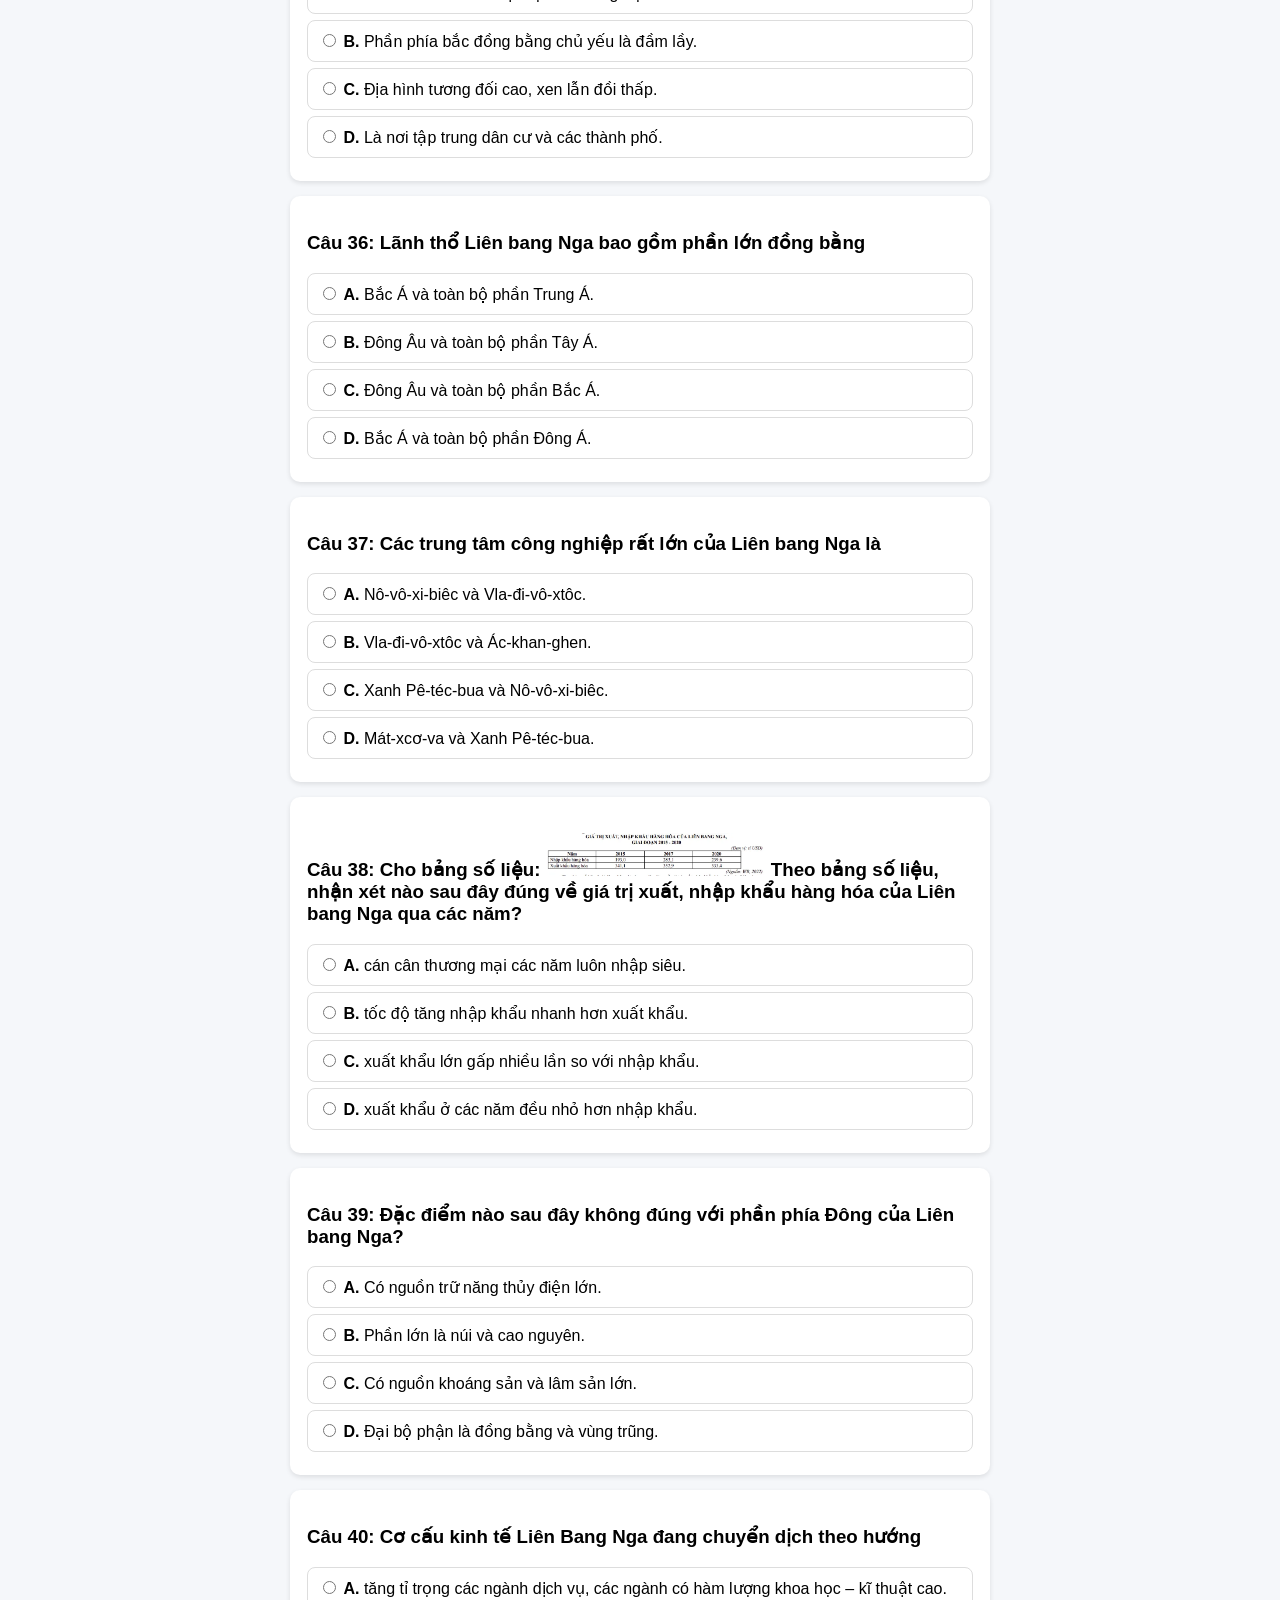
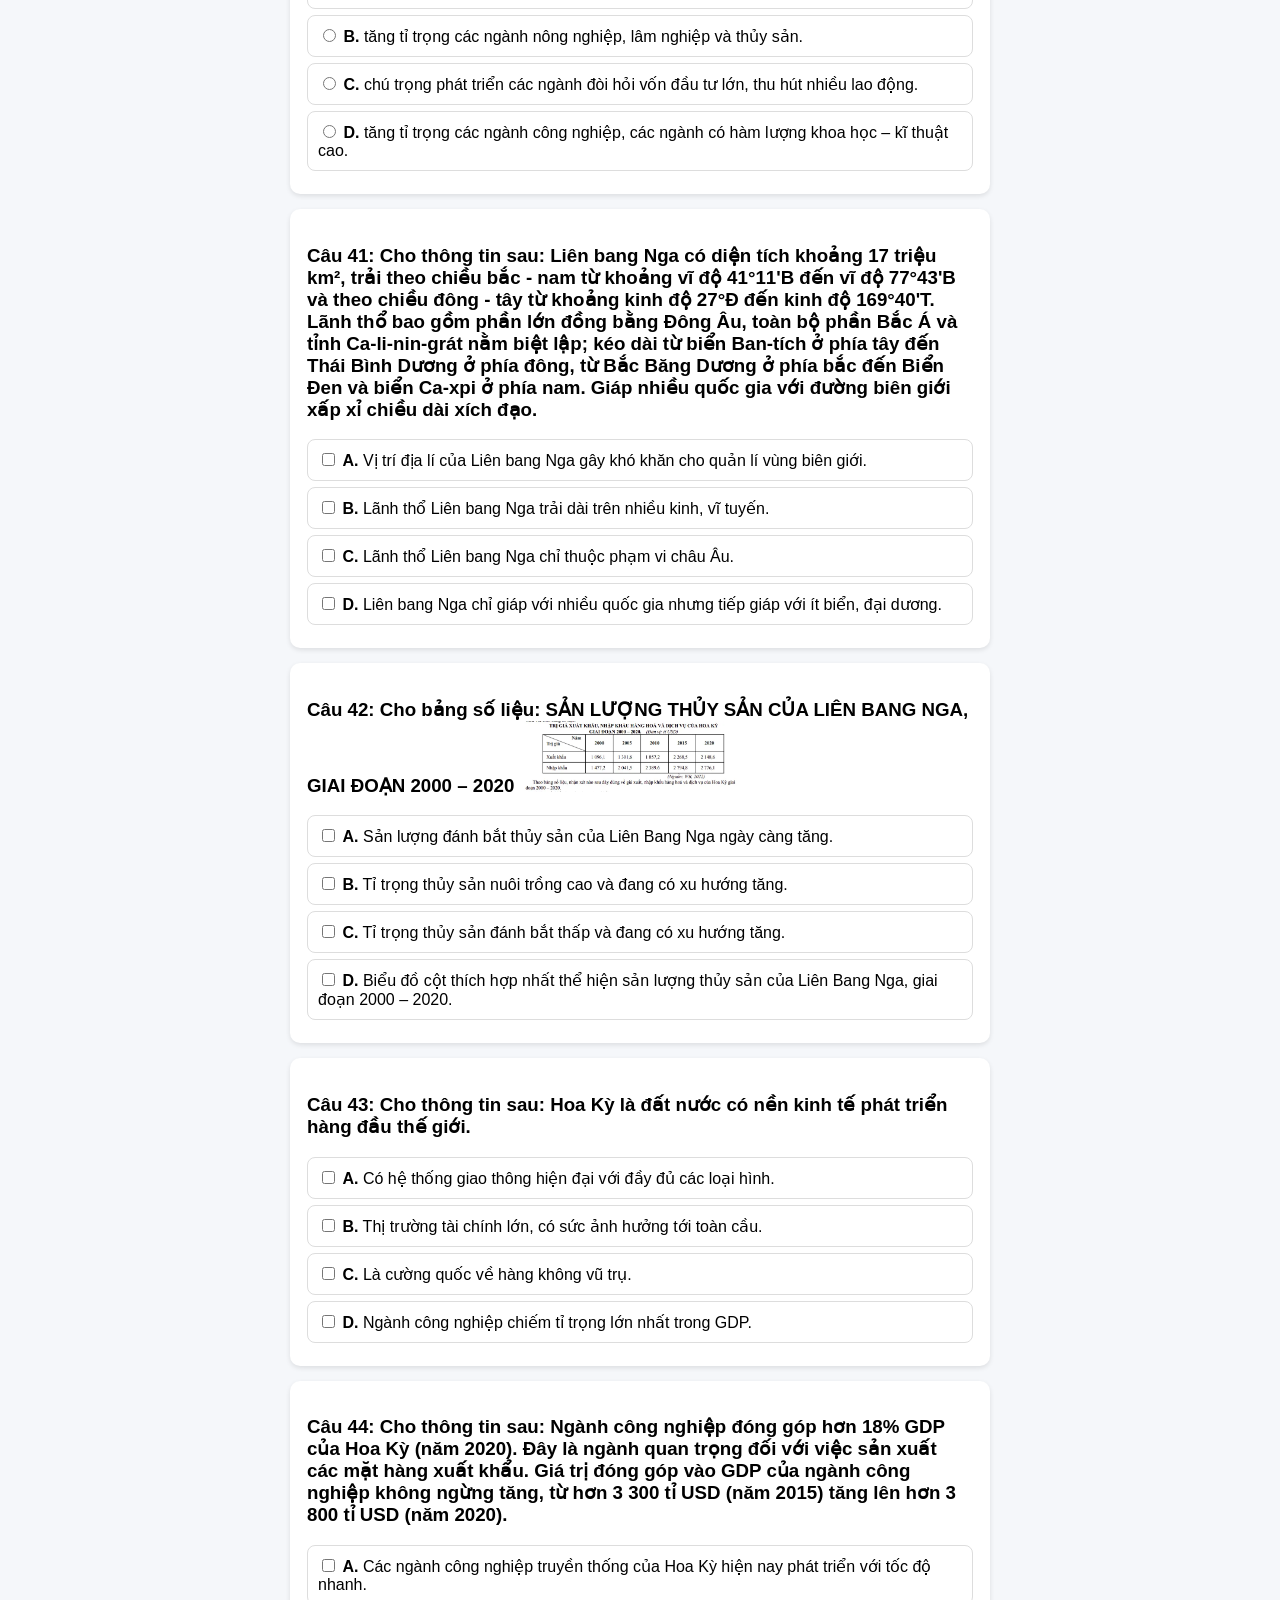
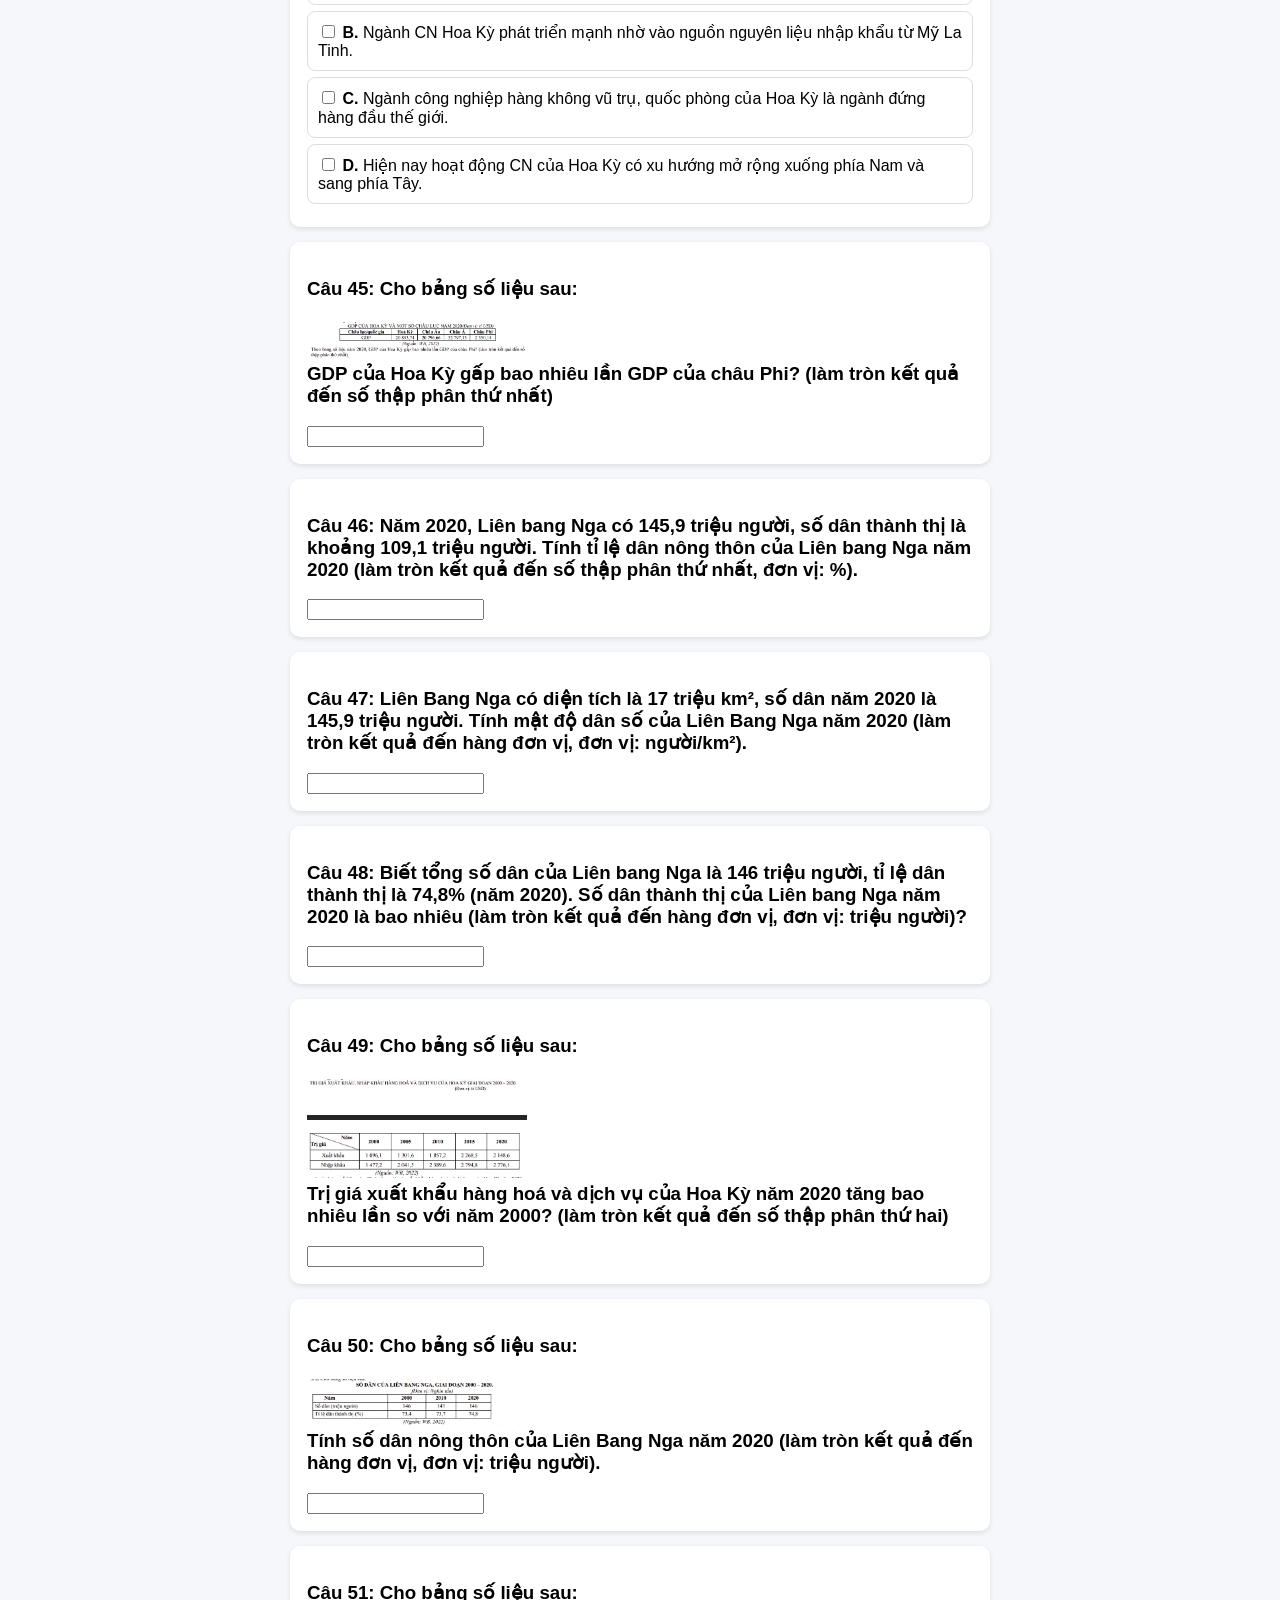
<file: tracnghiemmienphi/index.html>
<!doctype html>
<html lang="vi">
  <head>
    <meta charset="UTF-8" />
    <meta name="viewport" content="width=device-width, initial-scale=1.0" />
    <title>Làm bài trắc nghiệm</title>

    <link rel="stylesheet" href="css/style.css" />
  </head>

  <body>
    <div class="container">
      <h1>Trắc nghiệm Địa giữa kì 2 lớp 11</h1>

      <div class="top-bar">
        <button id="themeToggle">ĐỔI GIAO DIỆN SÁNG TỐI</button>
        <div id="timer"></div>
      </div>

      <div id="quiz"></div>

      <button id="submit">Nộp bài</button>
      <button id="retry">Làm lại</button>

      <div id="result"></div>
      <div id="resultTF"></div>
    </div>

    <footer class="footer">
      <div class="footer-left">
        Mẫu web câu hỏi trắc nghiệm miễn phí<br />
        Mã nguồn mở nên anh em lấy thoải mái<br />

        <a
          class="github-link"
          href="https://github.com/HieuTrung0937/tracnghiemmienphi.git"
          target="_blank"
        >
          GitHub Source
        </a>
      </div>

      <div class="footer-right">
        Thiết kế bởi Nguyễn Trung Hiếu<br />
        Học sinh trường THPT Trần Văn Kiết
      </div>
    </footer>
    <div id="imgModal" class="img-modal" onclick="closeImage()">
      <img id="imgPreview" />
    </div>
    <script src="./data/questions.js"></script>
    <script src="./js/quiz.js"></script>
    <script src="./js/app.js"></script>
  </body>
</html>
</file>
<file: css/style.css>
body {
  font-family: Arial, sans-serif;
  background: #f5f7fa;
  margin: 0;
  padding: 10px;
  padding-bottom: 80px;
}

.container {
  max-width: 700px;
  margin: auto;
}

h1 {
  text-align: center;
}

/* ===== QUESTION CARD ===== */

.question {
  background: white;
  padding: 15px;
  margin-bottom: 15px;
  border-radius: 10px;
  border: 2px solid transparent;
  box-shadow: 0 2px 5px rgba(0, 0, 0, 0.1);
}

/* khi sai */

.question.wrong {
  background: #ffe5e5;
  border: 2px solid red;
}

/* ===== OPTIONS ===== */

.option {
  display: block;
  padding: 10px;
  margin: 6px 0;
  border-radius: 8px;
  border: 1px solid #ddd;
}

.option:hover {
  background: #eef2ff;
}

/* ===== BUTTON ===== */

button {
  padding: 12px;
  border: none;
  border-radius: 8px;
  background: #4f46e5;
  color: white;
  font-size: 16px;
  width: 100%;
  margin-top: 10px;
}

#retry {
  background: #6b7280;
}

/* ===== RESULT ===== */

#result,
#resultTF {
  margin-top: 20px;
  font-size: 20px;
  font-weight: bold;
  min-height: 30px;
}

/* ===== DARK MODE ===== */

.dark {
  background: #121212;
  color: #e5e5e5;
}

.dark .question {
  background: #1e1e1e;
  box-shadow: none;
}

.dark .option {
  border: 1px solid #444;
}

.dark .option:hover {
  background: #2a2a2a;
}

.dark button {
  background: #6366f1;
}

.dark #retry {
  background: #4b5563;
}

/* ===== IMAGE QUIZ ===== */

.quiz-img {
  max-width: 220px;
  cursor: pointer;
  border-radius: 8px;
}

.img-modal {
  display: none;
  position: fixed;
  z-index: 999;
  top: 0;
  left: 0;
  width: 100%;
  height: 100%;
  background: rgba(0, 0, 0, 0.8);
  justify-content: center;
  align-items: center;
}

.img-modal img {
  max-width: 90%;
  max-height: 90%;
  border-radius: 10px;
}

/* ===== FOOTER ===== */

.footer {
  display: flex;
  justify-content: space-between;
  gap: 20px;

  margin-top: 40px;
  padding: 18px;

  border-top: 1px solid #e5e5e5;
  color: #666;
  font-size: 14px;
}

.footer-left {
  max-width: 60%;
}

.footer-right {
  text-align: right;
}

@media (max-width: 600px) {
  .footer {
    flex-direction: column;
    text-align: center;
  }

  .footer-left {
    max-width: 100%;
  }

  .footer-right {
    text-align: center;
  }
}

/* ===== GITHUB BUTTON ===== */

.github-link {
  display: inline-block;
  margin-top: 8px;
  padding: 6px 12px;

  font-size: 13px;
  text-decoration: none;

  color: white;
  background: #24292e;

  border-radius: 6px;
  transition: 0.2s;
}

.github-link:hover {
  background: #000;
  transform: translateY(-1px);
}
/* ===== MODAL ===== */

.modal {
  display: none;
  position: fixed;
  z-index: 2000;

  top: 0;
  left: 0;
  width: 100%;
  height: 100%;

  background: rgba(0, 0, 0, 0.5);

  justify-content: center;
  align-items: center;
}

.modal-box {
  background: white;
  padding: 25px;
  border-radius: 12px;

  width: 280px;
  text-align: center;

  box-shadow: 0 10px 30px rgba(0, 0, 0, 0.3);
}

.modal-buttons {
  margin-top: 20px;
  display: flex;
  gap: 10px;
}

.btn-cancel {
  background: #9ca3af;
}

.btn-confirm {
  background: #ef4444;
}

/* dark mode */

.dark .modal-box {
  background: #1e1e1e;
}
</file>
<file: tracnghiemmienphi/css/style.css>
body {
  font-family: Arial, sans-serif;
  background: #f5f7fa;
  margin: 0;
  padding: 10px;
  padding-bottom: 80px;
}

.container {
  max-width: 700px;
  margin: auto;
}

h1 {
  text-align: center;
}

/* ===== QUESTION CARD ===== */

.question {
  background: white;
  padding: 15px;
  margin-bottom: 15px;
  border-radius: 10px;
  border: 2px solid transparent;
  box-shadow: 0 2px 5px rgba(0, 0, 0, 0.1);
}

/* khi sai */

.question.wrong {
  background: #ffe5e5;
  border: 2px solid red;
}

/* ===== OPTIONS ===== */

.option {
  display: block;
  padding: 10px;
  margin: 6px 0;
  border-radius: 8px;
  border: 1px solid #ddd;
}

.option:hover {
  background: #eef2ff;
}

/* ===== BUTTON ===== */

button {
  padding: 12px;
  border: none;
  border-radius: 8px;
  background: #4f46e5;
  color: white;
  font-size: 16px;
  width: 100%;
  margin-top: 10px;
}

#retry {
  background: #6b7280;
}

/* ===== RESULT ===== */

#result,
#resultTF {
  margin-top: 20px;
  font-size: 20px;
  font-weight: bold;
  min-height: 30px;
}

/* ===== DARK MODE ===== */

.dark {
  background: #121212;
  color: #e5e5e5;
}

.dark .question {
  background: #1e1e1e;
  box-shadow: none;
}

.dark .option {
  border: 1px solid #444;
}

.dark .option:hover {
  background: #2a2a2a;
}

.dark button {
  background: #6366f1;
}

.dark #retry {
  background: #4b5563;
}

/* ===== IMAGE QUIZ ===== */

.quiz-img {
  max-width: 220px;
  cursor: pointer;
  border-radius: 8px;
}

.img-modal {
  display: none;
  position: fixed;
  z-index: 999;
  top: 0;
  left: 0;
  width: 100%;
  height: 100%;
  background: rgba(0, 0, 0, 0.8);
  justify-content: center;
  align-items: center;
}

.img-modal img {
  max-width: 90%;
  max-height: 90%;
  border-radius: 10px;
}

/* ===== FOOTER ===== */

.footer {
  display: flex;
  justify-content: space-between;
  gap: 20px;

  margin-top: 40px;
  padding: 18px;

  border-top: 1px solid #e5e5e5;
  color: #666;
  font-size: 14px;
}

.footer-left {
  max-width: 60%;
}

.footer-right {
  text-align: right;
}

@media (max-width: 600px) {
  .footer {
    flex-direction: column;
    text-align: center;
  }

  .footer-left {
    max-width: 100%;
  }

  .footer-right {
    text-align: center;
  }
}

/* ===== GITHUB BUTTON ===== */

.github-link {
  display: inline-block;
  margin-top: 8px;
  padding: 6px 12px;

  font-size: 13px;
  text-decoration: none;

  color: white;
  background: #24292e;

  border-radius: 6px;
  transition: 0.2s;
}

.github-link:hover {
  background: #000;
  transform: translateY(-1px);
}
</file>
